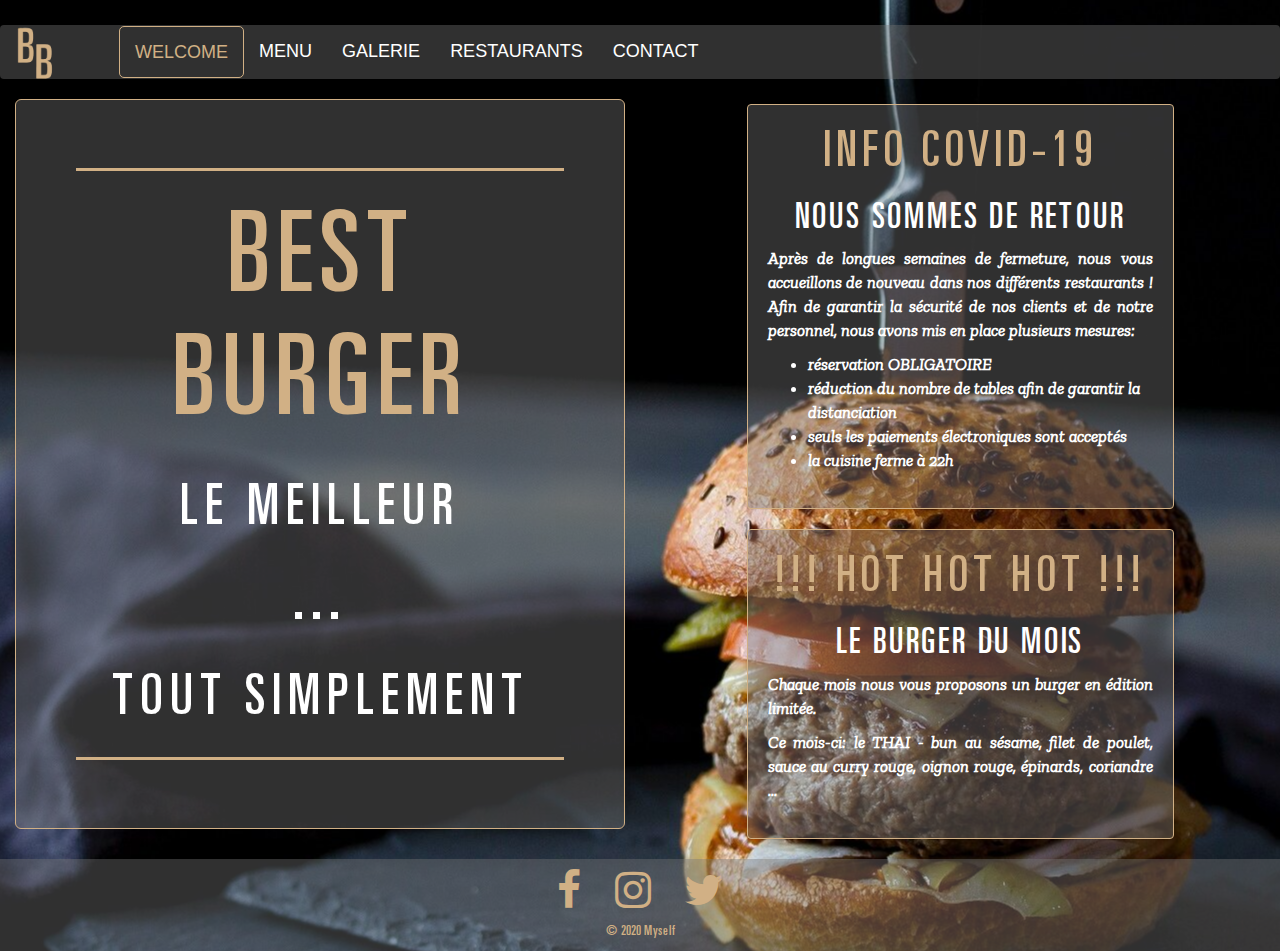
<file: index.html>
<!DOCTYPE html>

<html lang="fr">

    <head>
        <meta charset="UTF-8">
        <meta name="description" content="Exercice Bootstrap - Réalisation d'une page web d'un restaurant fictif">
        <meta name="author" content="Olivier Peeters">
        <meta name="viewport" content="width=device-width, initial-scale=1.0">
    
        <!-- LIENS CDN BOOTSTRAP CSS ET FONTAWESOME -->
        <link rel="stylesheet" href="https://stackpath.bootstrapcdn.com/bootstrap/3.4.1/css/bootstrap.min.css">
        <link rel="stylesheet" href="https://stackpath.bootstrapcdn.com/font-awesome/4.7.0/css/font-awesome.min.css" integrity="sha384-wvfXpqpZZVQGK6TAh5PVlGOfQNHSoD2xbE+QkPxCAFlNEevoEH3Sl0sibVcOQVnN" crossorigin="anonymous">
        
        <!-- CSS LOCAL -->
        <link rel="stylesheet"href="style.css">

        <!-- LOGO A COTE DU TITRE DE LA PAGE -->
        <link rel="shortcut icon" type="image/png" href="images/logo.png">
    
        <!-- TITRE DE LA PAGE -->
        <title>BEST BURGER</title>
    </head>
    
    <!-- BODY -->
    <body>
        <!-- HEADER WITH NAVBAR -->
        <header>
            
            <nav class="navbar navbar-default">
                <!-- LOGO NAVBAR -->
                <div class="navbar-header">
                    <a class="navbar-brand" href="index.html"><img src="images/logo.png" alt="logo Best Burger"></a>
                </div>
                    
                <ul class="nav navbar-nav">
                    
                    <li class="active"><a href="index.html">WELCOME</a></li>
                    <li><a href="menu.html">MENU</a></li>
                    <li><a href="galerie.html">GALERIE</a></diliv>
                    <li><a href="restaurants.html">RESTAURANTS</a></li>
                    <li><a href="contact.html">CONTACT</a></li>

                </ul>
            </nav>

        </header>
        

        <section class="container-fluid">
            <div class="row">

                <!-- JUMBOTRON -->
                <div class="row"></div>
                    <div class="col-sm-6 col-md-6">
                        <div class="jumbotron">
                            <hr>
                            <h1>BEST BURGER</h1>
                            <p>Le meilleur</p>
                            <p>...</p>
                            <p>tout simplement</p>
                            <hr>
                        </div>
                    </div>

                    <!-- 2 PANELS -->
                    <div class="col-sm-6 col-md-6">

                        <!--1ER PANEL -->
                        <section class="panel">
                            <h2>INFO COVID-19</h2>
                            <h3>Nous sommes de retour</h3>
                            <p>Après de longues semaines de fermeture, nous vous accueillons de nouveau dans nos différents restaurants !
                                Afin de garantir la sécurité de nos clients et de notre personnel, nous avons mis en place plusieurs mesures:</p>
                            <ul>
                                <li>réservation OBLIGATOIRE</li>
                                <li>réduction du nombre de tables afin de garantir la distanciation</li>
                                <li>seuls les paiements électroniques sont acceptés</li>
                                <li>la cuisine ferme à 22h</li>
                            </ul>
                        </section>
                    
                        <!--2EME PANEL -->
                        <section class="panel">
                            <h2>!!! HOT HOT HOT !!!</h2>
                            <h3>Le burger du mois</h3>
                            <p>Chaque mois nous vous proposons un burger en édition limitée.</p>
                            <p>Ce mois-ci: le THAI - bun au sésame, filet de poulet, sauce au curry rouge, oignon rouge, épinards, coriandre ...</p>
                        </section>
                        
                    </div>
                </div>

            </div>
        </section>
        
        <!-- FOOTER -->
        <footer class="container-fluid">
            <div class="row">
            
                <div class="col-sm-12 col-md-6 col-md-offset-3">
                    <!-- LIENS RESEAUX SOCIAUX -->
                    <a href="https://www.facebook.com">
                        <i class="fa fa-3x fa-facebook"></i>
                    </a>
                    <a href="https://www.instagram.com">
                        <i class="fa fa-3x fa-instagram"></i>
                    </a>
                    <a href="https://www.twitter.com">
                        <i class="fa fa-3x fa-twitter"></i>
                    </a>
                    <!-- COPYRIGHT -->
                    <p>&copy; 2020 Myself</p>

                </div>
        
            </div>
        </footer>
        
    </body>
</html>
</file>
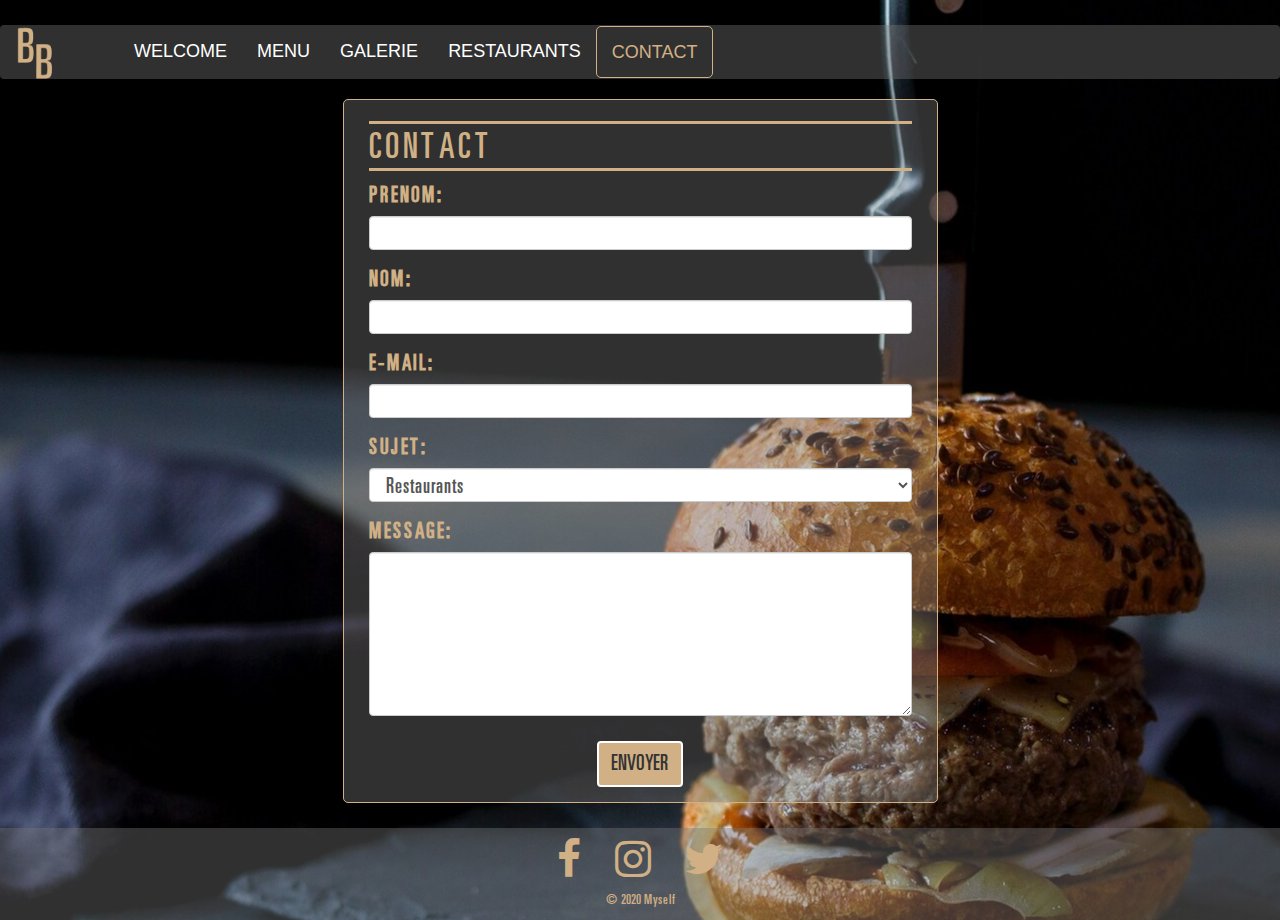
<file: contact.html>
<!DOCTYPE html>

<html lang="fr">

    <head>
        <meta charset="UTF-8">
        <meta name="description" content="Exercice Bootstrap - Réalisation d'une page web d'un restaurant fictif">
        <meta name="author" content="Olivier Peeters">
        <meta name="viewport" content="width=device-width, initial-scale=1.0">
    
        <!-- LIENS CDN BOOTSTRAP CSS ET FONTAWESOME -->
        <link rel="stylesheet" href="https://stackpath.bootstrapcdn.com/bootstrap/3.4.1/css/bootstrap.min.css">
        <link rel="stylesheet" href="https://stackpath.bootstrapcdn.com/font-awesome/4.7.0/css/font-awesome.min.css" integrity="sha384-wvfXpqpZZVQGK6TAh5PVlGOfQNHSoD2xbE+QkPxCAFlNEevoEH3Sl0sibVcOQVnN" crossorigin="anonymous">
        
        <!-- CSS LOCAL -->
        <link rel="stylesheet"href="style.css">

        <!-- LOGO A COTE DU TITRE DE LA PAGE -->
        <link rel="shortcut icon" type="image/png" href="images/logo.png">
    
        <!-- TITRE DE LA PAGE -->
        <title>BEST BURGER</title>
    </head>

    <!-- BODY -->
    <body>
        <!-- HEADER WITH NAVBAR -->
        <header>
            
            <nav class="navbar navbar-default">
                <div class="navbar-header">
                    <a class="navbar-brand" href="index.html"><img src="images/logo.png" alt="logo de Best Burger"></a>
                </div>
                    
                <ul class="nav navbar-nav">
                    
                    <li><a href="index.html">WELCOME</a></li>
                    <li><a href="menu.html">MENU</a></li>
                    <li><a href="galerie.html">GALERIE</a></diliv>
                    <li><a href="restaurants.html">RESTAURANTS</a></li>
                    <li class="active"><a href="contact.html">CONTACT</a></li>

                </ul>
                

            </nav>

        </header>

        <!-- FORMULAIRE CONTACT -->
        <div class="container-fluid">
            <section class="col-sm-6 col-sm-offset-3 contact">
                <form>

                    <h2>CONTACT</h2>

                    <div class="form-group">
                        <label for="firstname">PRENOM:</label>
                        <input type="text" class="form-control" name="firstname" id="firstname" required>
                    </div>
                    
                    <div class="form-group">
                        <label for="lastname">NOM:</label>
                        <input type="text" class="form-control" name="lastname" id="lastname" required>
                    </div>

                    <div class="form-group">
                        <label for="email">E-MAIL:</label>
                        <input type="email" class="form-control" name="email" id="email" required="">
                    </div>

                    <div class="form-group">
                        <label for="subject">SUJET:</label>
                        <select class="form-control" name="subject" id="subject">
                            <option value="restaurant">Restaurants</option>
                            <option value="reservation">Réservation</option>
                            <option value="reclamation">Réclamation</option>
                            <option value="divers">Divers</option>
                            <option value="job">Job</option>
                            <option value="franchise">Franchise</option>
                        </select>       
                    </div>

                    <div class="form-group">
                        <label for="message">MESSAGE:</label>
                        <textarea class="form-control" name="message" id="message" rows="5"></textarea>
                    </div>

                    <div class="form-group">
                        <label for="button"></label>
                        <button class="btn btn-default center-block" name="button" id="button">ENVOYER</button>
                    </div>

                </form>
            </section>
        </div>
        
        <!-- FOOTER -->
        <footer class="container-fluid">
            <div class="row">
            
                <div class="col-sm-12 col-md-6 col-md-offset-3">
                    <a href="https://www.facebook.com">
                        <i class="fa fa-3x fa-facebook"></i>
                    </a>
                    <a href="https://www.instagram.com">
                        <i class="fa fa-3x fa-instagram"></i>
                    </a>
                    <a href="https://www.twitter.com">
                        <i class="fa fa-3x fa-twitter"></i>
                    </a>

                    <p>&copy; 2020 Myself</p>

                </div>
        
            </div>
        </footer>
    
    </body>
</html>
</file>
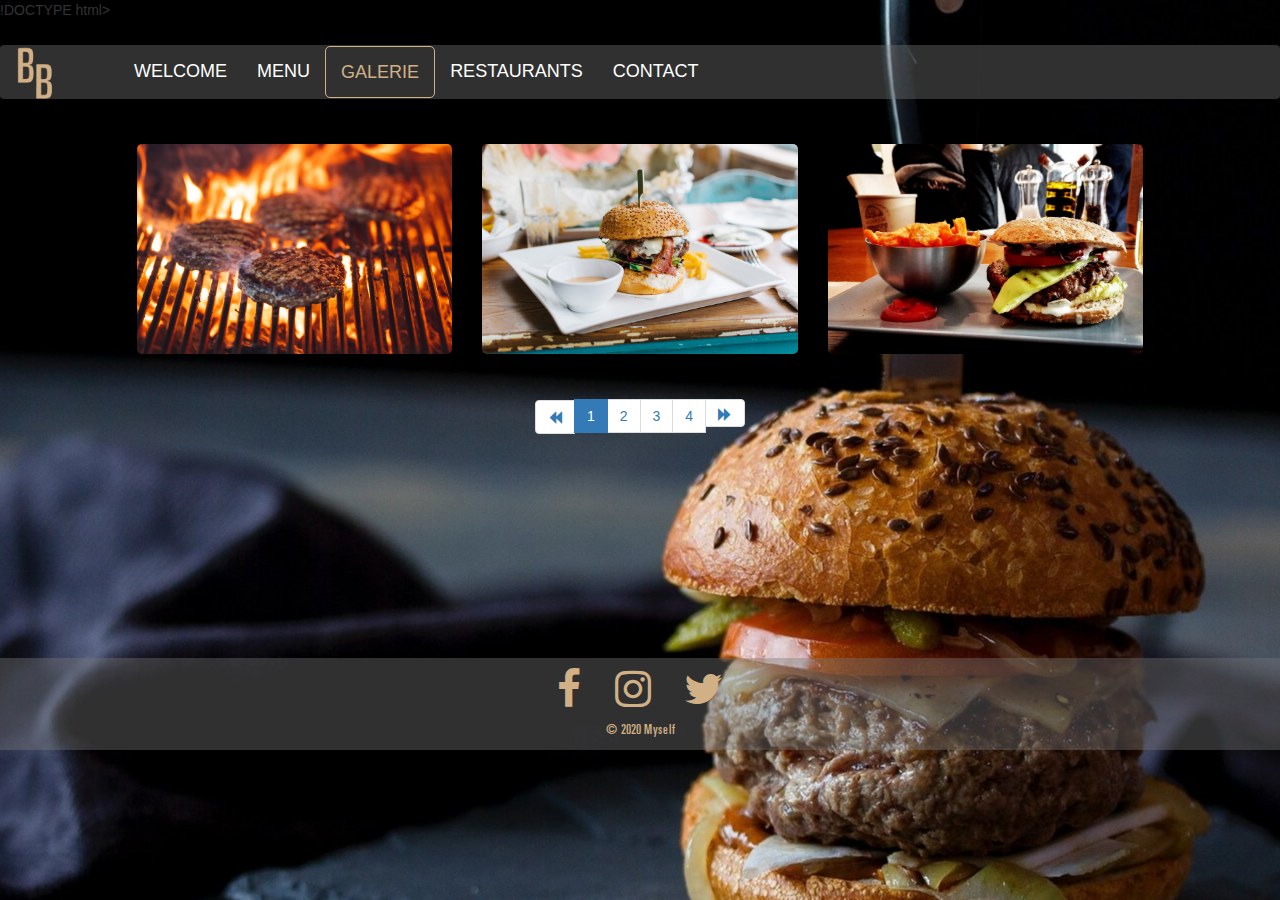
<file: galerie.html>
!DOCTYPE html>

<html lang="fr">

    <head>
        <meta charset="UTF-8">
        <meta name="description" content="Exercice Bootstrap - Réalisation d'une page web d'un restaurant fictif">
        <meta name="author" content="Olivier Peeters">
        <meta name="viewport" content="width=device-width, initial-scale=1.0">
    
        <!-- LIENS CDN BOOTSTRAP CSS ET FONTAWESOME -->
        <link rel="stylesheet" href="https://stackpath.bootstrapcdn.com/bootstrap/3.4.1/css/bootstrap.min.css">
        <link rel="stylesheet" href="https://stackpath.bootstrapcdn.com/font-awesome/4.7.0/css/font-awesome.min.css" integrity="sha384-wvfXpqpZZVQGK6TAh5PVlGOfQNHSoD2xbE+QkPxCAFlNEevoEH3Sl0sibVcOQVnN" crossorigin="anonymous">
        
        <!-- CSS LOCAL -->
        <link rel="stylesheet"href="style.css">

        <!-- LOGO A COTE DU TITRE DE LA PAGE -->
        <link rel="shortcut icon" type="image/png" href="images/logo.png">
    
        <!-- TITRE DE LA PAGE -->
        <title>BEST BURGER</title>
    </head>
    
    <!-- BODY -->
    <body>
        <!-- HEADER WITH NAVBAR -->
        <header>
            
            <nav class="navbar navbar-default">
                <!-- LOGO NAVBAR -->
                <div class="navbar-header">
                    <a class="navbar-brand" href="index.html"><img src="images/logo.png" alt="logo de Best Burger"></a>
                </div>
                    
                <ul class="nav navbar-nav">
                    
                    <li><a href="index.html">WELCOME</a></li>
                    <li><a href="menu.html">MENU</a></li>
                    <li class="active"><a href="galerie.html">GALERIE</a></diliv>
                    <li><a href="restaurants.html">RESTAURANTS</a></li>
                    <li><a href="contact.html">CONTACT</a></li>

                </ul>
            </nav>

        </header>
        
        <!-- 3 PHOTOS PAGE 1 -->
        <div class="container-fluid">
            <section class="row picture">
                <div class="col-sm-10 col-sm-offset-1 col-md-10 col-md-offset-1">
                    <div class="col-sm-8 col-md-4"><img src="images/01.jpg" alt="photo grillade"></div>
                    <div class="col-sm-8 col-md-4"><img src="images/02.jpg" alt="photo burger du mois de février"></div>
                    <div class="col-sm-8 col-md-4"><img src="images/03.jpg" alt="photo burger Classic"></div>
                </div>
            </section>
            
            <!-- PAGINATION -->
            <section class="row">
                <div id="pagination">
                    <ul class="pagination">
                        <li><span class="glyphicon glyphicon-backward"></span></li>
                        <li class="active"><a href="galerie.html">1</a></li>
                        <li><a href="galerie2.html">2</a></li>
                        <li><a href="galerie3.html">3</a></li>
                        <li><a href="galerie4.html">4</a></li>
                        <li><a href="galerie2.html"><span class="glyphicon glyphicon-forward"></span></a></li>
                    </ul>
                </div>
            </section>

        </div>

        <!-- FOOTER -->
        <footer class="container-fluid">
            <div class="row">
            
                <div class="col-sm-12 col-md-6 col-md-offset-3">
                    <!-- LIENS RESEAUX SOCIAUX -->
                    <a href="https://www.facebook.com">
                        <i class="fa fa-3x fa-facebook"></i>
                    </a>
                    <a href="https://www.instagram.com">
                        <i class="fa fa-3x fa-instagram"></i>
                    </a>
                    <a href="https://www.twitter.com">
                        <i class="fa fa-3x fa-twitter"></i>
                    </a>
                    <!-- COPYRIGHT -->
                    <p>&copy; 2020 Myself</p>

                </div>
        
            </div>
        </footer>
         
    </body>
</html>
</file>
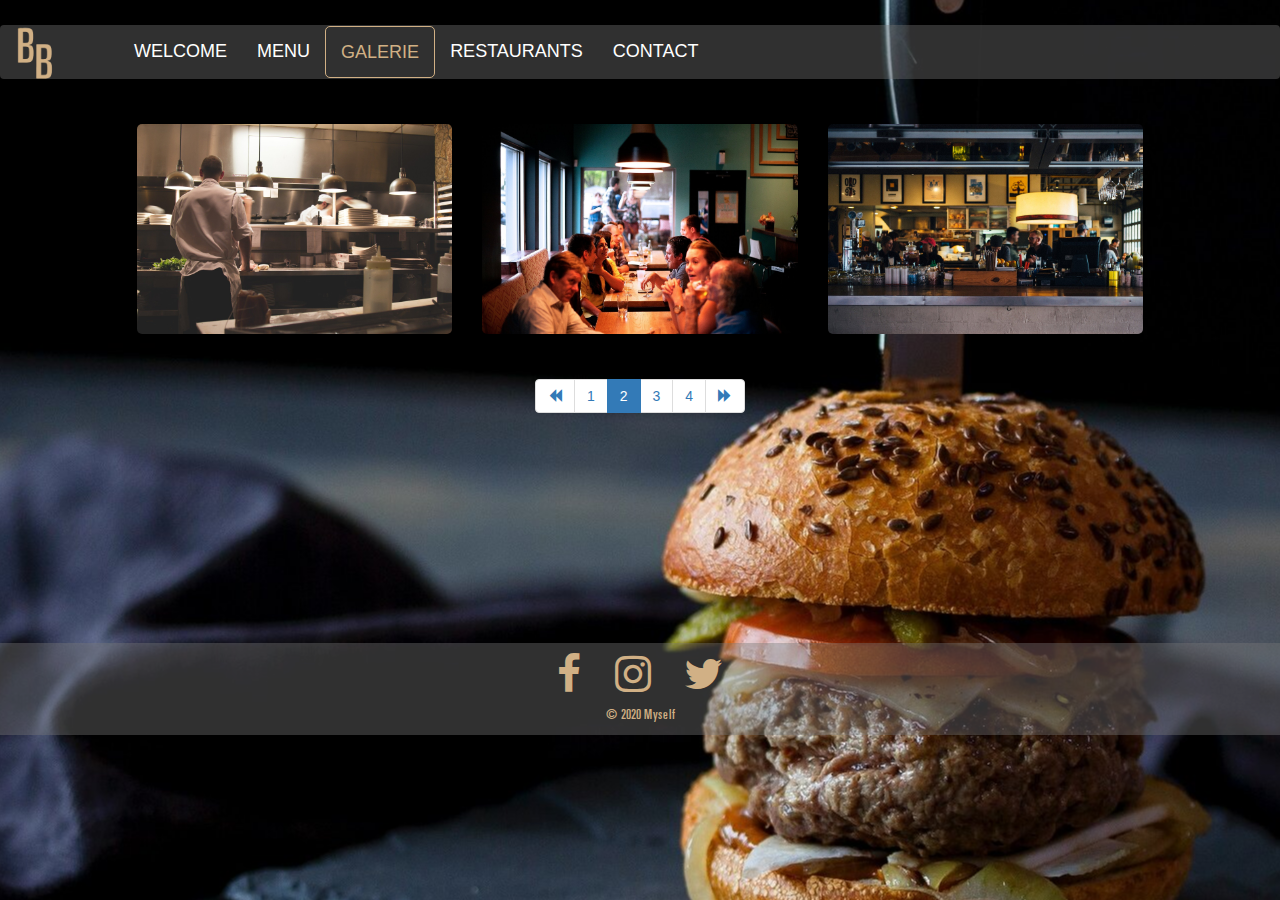
<file: galerie2.html>
<!DOCTYPE html>

<html lang="fr">

    <head>
        <meta charset="UTF-8">
        <meta name="description" content="Exercice Bootstrap - Réalisation d'une page web d'un restaurant fictif">
        <meta name="author" content="Olivier Peeters">
        <meta name="viewport" content="width=device-width, initial-scale=1.0">
    
        <!-- LIENS CDN BOOTSTRAP CSS ET FONTAWESOME -->
        <link rel="stylesheet" href="https://stackpath.bootstrapcdn.com/bootstrap/3.4.1/css/bootstrap.min.css">
        <link rel="stylesheet" href="https://stackpath.bootstrapcdn.com/font-awesome/4.7.0/css/font-awesome.min.css" integrity="sha384-wvfXpqpZZVQGK6TAh5PVlGOfQNHSoD2xbE+QkPxCAFlNEevoEH3Sl0sibVcOQVnN" crossorigin="anonymous">
        
        <!-- CSS LOCAL -->
        <link rel="stylesheet"href="style.css">

        <!-- LOGO A COTE DU TITRE DE LA PAGE -->
        <link rel="shortcut icon" type="image/png" href="images/logo.png">
    
        <!-- TITRE DE LA PAGE -->
        <title>BEST BURGER</title>
    </head>

    <!-- BODY -->
    <body>
        <!-- HEADER WITH NAVBAR -->
        <header>
            
            <nav class="navbar navbar-default">
                <!-- LOGO NAVBAR -->
                <div class="navbar-header">
                    <a class="navbar-brand" href="index.html"><img src="images/logo.png" alt="logo Best Burger"></a>
                </div>
                    
                <ul class="nav navbar-nav">
                    
                    <li><a href="index.html">WELCOME</a></li>
                    <li><a href="menu.html">MENU</a></li>
                    <li class="active"><a href="galerie.html">GALERIE</a></diliv>
                    <li><a href="restaurants.html">RESTAURANTS</a></li>
                    <li><a href="contact.html">CONTACT</a></li>

                </ul>
            </nav>

        </header>
        
        <!-- 3 PHOTOS PAGE 2 -->
        <div class="container-fluid">
            <section class="row picture">
                <div class="col-sm-10 col-sm-offset-1 col-md-10 col-md-offset-1">
                    <div class="col-sm-8 col-md-4"><img src="images/04.jpg" alt="photo cuisine"></div>
                    <div class="col-sm-8 col-md-4"><img src="images/05.jpg" alt="photo Best Burger de Liège"></div>
                    <div class="col-sm-8 col-md-4"><img src="images/06.jpg" alt="photo Best Burger de Bruxelles"></div>
                </div>
            </section>

            <!-- PAGINATION -->
            <section class="row">
                <div id="pagination">
                    <ul class="pagination">
                        <li><a href="galerie.html"><span class="glyphicon glyphicon-backward"></span></a></li>
                        <li><a href="galerie.html">1</a></li>
                        <li class="active"><a href="galerie2.html">2</a></li>
                        <li><a href="galerie3.html">3</a></li>
                        <li><a href="galerie4.html">4</a></li>
                        <li><a href="galerie3.html"><span class="glyphicon glyphicon-forward"></span></a></li>
                    </ul>
                </div>
            </section>

        </div>

        <!-- FOOTER -->
        <footer class="container-fluid">
            <div class="row">
                <!-- LIENS RESEAUX SOCIAUX -->
                <div class="col-sm-12 col-md-6 col-md-offset-3">
                    <a href="https://www.facebook.com">
                        <i class="fa fa-3x fa-facebook"></i>
                    </a>
                    <a href="https://www.instagram.com">
                        <i class="fa fa-3x fa-instagram"></i>
                    </a>
                    <a href="https://www.twitter.com">
                        <i class="fa fa-3x fa-twitter"></i>
                    </a>
                    <!-- COPYRIGHT -->
                    <p>&copy; 2020 Myself</p>

                </div>
        
            </div>
        </footer>
            
    </body>
</html>
</file>
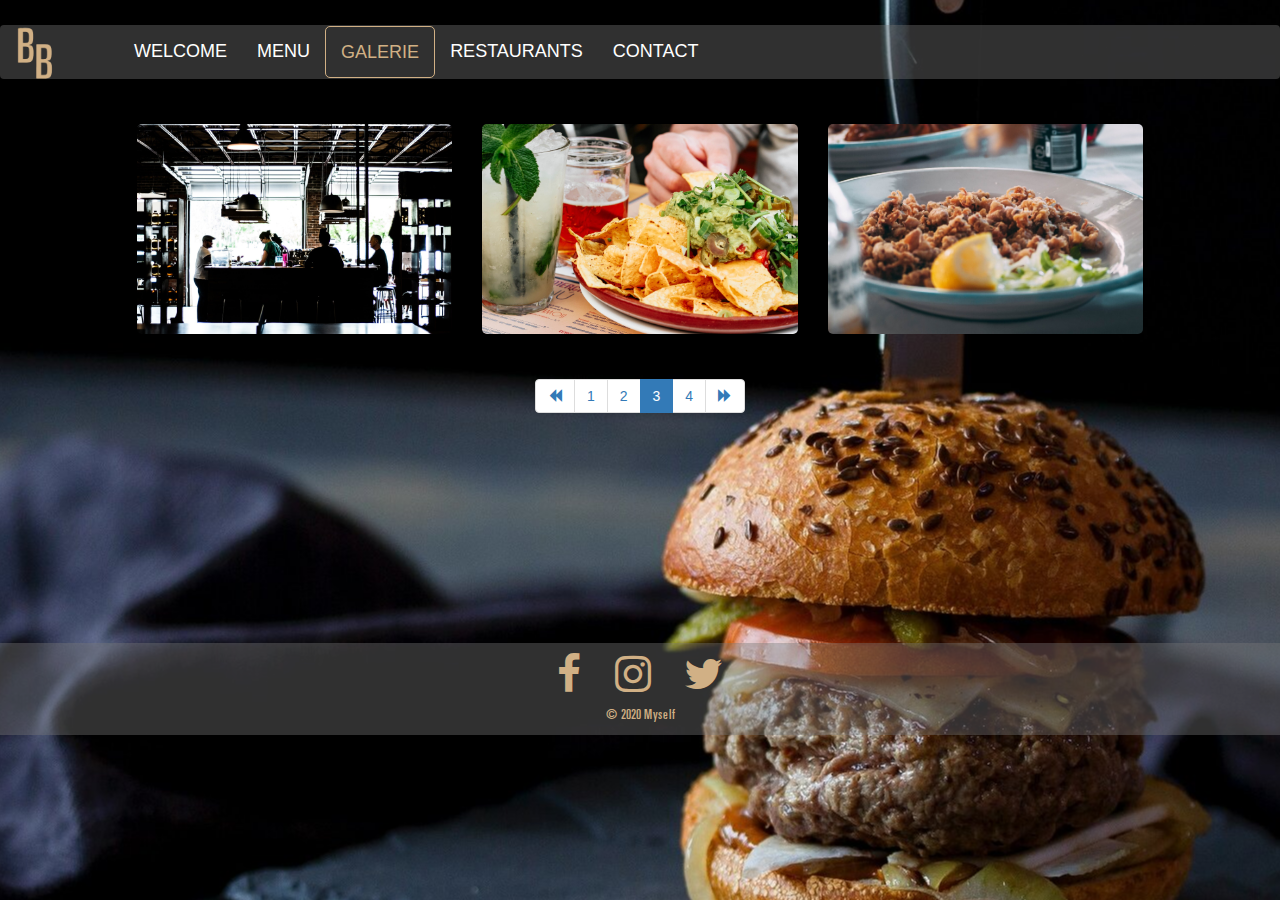
<file: galerie3.html>
<!DOCTYPE html>

<html lang="fr">

    <head>
        <meta charset="UTF-8">
        <meta name="description" content="Exercice Bootstrap - Réalisation d'une page web d'un restaurant fictif">
        <meta name="author" content="Olivier Peeters">
        <meta name="viewport" content="width=device-width, initial-scale=1.0">
    
        <!-- LIENS CDN BOOTSTRAP CSS ET FONTAWESOME -->
        <link rel="stylesheet" href="https://stackpath.bootstrapcdn.com/bootstrap/3.4.1/css/bootstrap.min.css">
        <link rel="stylesheet" href="https://stackpath.bootstrapcdn.com/font-awesome/4.7.0/css/font-awesome.min.css" integrity="sha384-wvfXpqpZZVQGK6TAh5PVlGOfQNHSoD2xbE+QkPxCAFlNEevoEH3Sl0sibVcOQVnN" crossorigin="anonymous">
        
        <!-- CSS LOCAL -->
        <link rel="stylesheet"href="style.css">

        <!-- LOGO A COTE DU TITRE DE LA PAGE -->
        <link rel="shortcut icon" type="image/png" href="images/logo.png">
    
        <!-- TITRE DE LA PAGE -->
        <title>BEST BURGER</title>
    </head>

    <!-- BODY -->
    <body>
        <!-- HEADER WITH NAVBAR -->
        <header>
            
            <nav class="navbar navbar-default">
                <!-- LOGO NAVBAR  -->
                <div class="navbar-header">
                    <a class="navbar-brand" href="index.html"><img src="images/logo.png" alt="logo Best Burger"></a>
                </div>
                    
                <ul class="nav navbar-nav">
                    
                    <li><a href="index.html">WELCOME</a></li>
                    <li><a href="menu.html">MENU</a></li>
                    <li class="active"><a href="galerie.html">GALERIE</a></diliv>
                    <li><a href="restaurants.html">RESTAURANTS</a></li>
                    <li><a href="contact.html">CONTACT</a></li>

                </ul>
            </nav>

        </header>
        
        <!-- 3 PHOTOS PAGE 3 -->
        <div class="container-fluid">
            <section class="row picture">
                <div class="col-sm-10 col-sm-offset-1 col-md-10 col-md-offset-1">
                    <div class="col-sm-8 col-md-4"><img src="images/07.jpg" alt="photo Best Burger de Namur"></div>
                    <div class="col-sm-8 col-md-4"><img src="images/08.jpg" alt="photo de nachos"></div>
                    <div class="col-sm-8 col-md-4"><img src="images/09.jpg" alt="photo de chipirones"></div>
                </div>
            </section>

            <!-- PAGINATION -->
            <section class="row">
                <div id="pagination">
                    <ul class="pagination">
                        <li><a href="galerie2.html"><span class="glyphicon glyphicon-backward"></span></a></li>
                        <li><a href="galerie.html">1</a></li>
                        <li><a href="galerie2.html">2</a></li>
                        <li class="active"><a href="galerie3.html">3</a></li>
                        <li><a href="galerie4.html">4</a></li>
                        <li><a href="galerie4.html"><span class="glyphicon glyphicon-forward"></span></a></li>
                    </ul>
                </div>
            </section>

        </div>

        <!-- FOOTER -->
        <footer class="container-fluid">
            <div class="row">
                <!-- LIENS RESEAUX SOCIAUX -->
                <div class="col-sm-12 col-md-6 col-md-offset-3">
                    <a href="https://www.facebook.com">
                        <i class="fa fa-3x fa-facebook"></i>
                    </a>
                    <a href="https://www.instagram.com">
                        <i class="fa fa-3x fa-instagram"></i>
                    </a>
                    <a href="https://www.twitter.com">
                        <i class="fa fa-3x fa-twitter"></i>
                    </a>
                    <!-- COPYRIGHT -->
                    <p>&copy; 2020 Myself</p>

                </div>
        
            </div>
        </footer>

    </body>
</html>
</file>
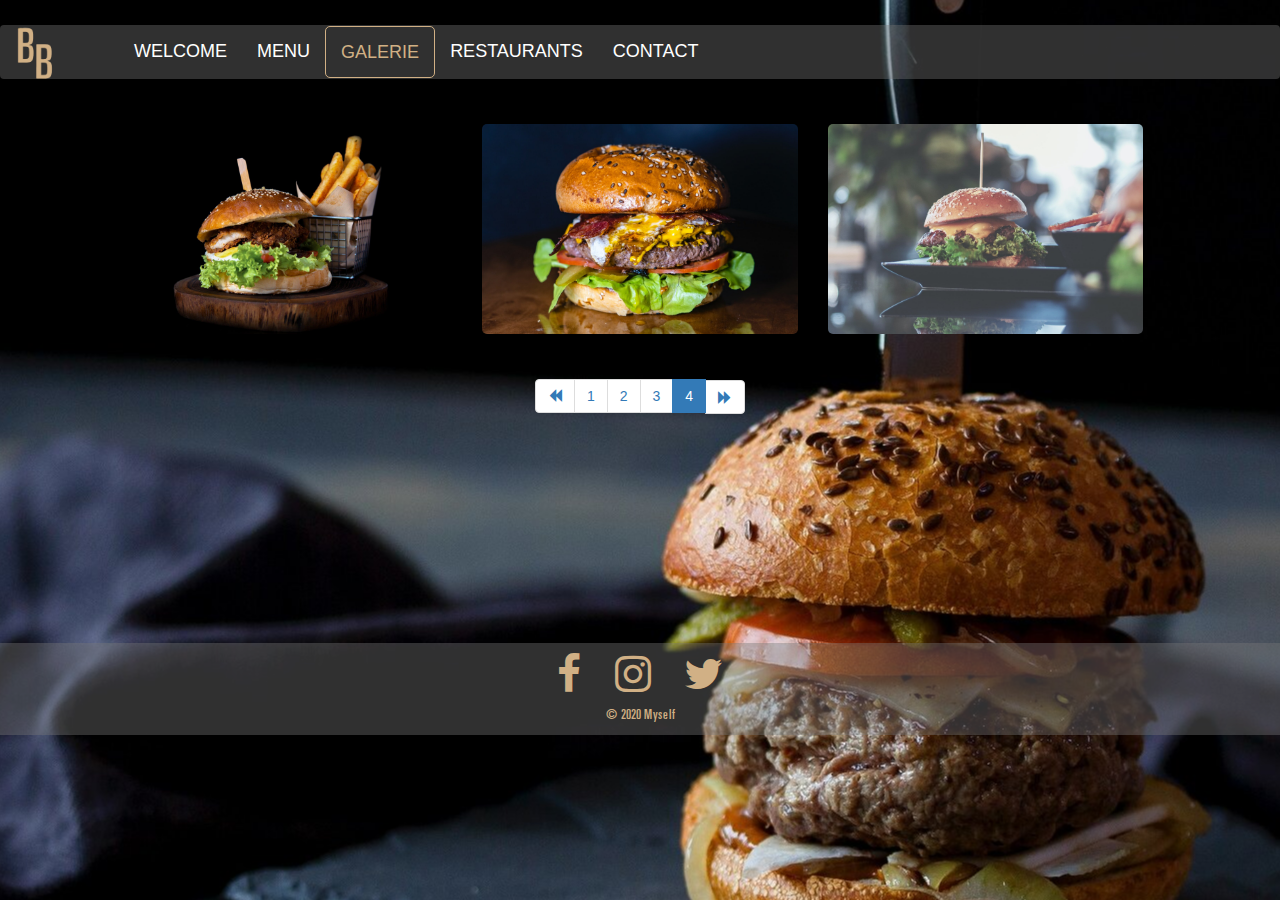
<file: galerie4.html>
<!DOCTYPE html>

<html lang="fr">

    <head>
        <meta charset="UTF-8">
        <meta name="description" content="Exercice Bootstrap - Réalisation d'une page web d'un restaurant fictif">
        <meta name="author" content="Olivier Peeters">
        <meta name="viewport" content="width=device-width, initial-scale=1.0">
    
        <!-- LIENS CDN BOOTSTRAP CSS ET FONTAWESOME -->
        <link rel="stylesheet" href="https://stackpath.bootstrapcdn.com/bootstrap/3.4.1/css/bootstrap.min.css">
        <link rel="stylesheet" href="https://stackpath.bootstrapcdn.com/font-awesome/4.7.0/css/font-awesome.min.css" integrity="sha384-wvfXpqpZZVQGK6TAh5PVlGOfQNHSoD2xbE+QkPxCAFlNEevoEH3Sl0sibVcOQVnN" crossorigin="anonymous">
        
        <!-- CSS LOCAL -->
        <link rel="stylesheet"href="style.css">

        <!-- LOGO A COTE DU TITRE DE LA PAGE -->
        <link rel="shortcut icon" type="image/png" href="images/logo.png">
    
        <!-- TITRE DE LA PAGE -->
        <title>BEST BURGER</title>
    </head>
    
    <!-- BODY -->
    <body>
        <!-- HEADER WITH NAVBAR -->
        <header>
            
            <nav class="navbar navbar-default">
                <!-- LOGO NAVBAR -->
                <div class="navbar-header">
                    <a class="navbar-brand" href="index.html"><img src="images/logo.png" alt="logo Best Burger"></a>
                </div>
                    
                <ul class="nav navbar-nav">
                    
                    <li><a href="index.html">WELCOME</a></li>
                    <li><a href="menu.html">MENU</a></li>
                    <li class="active"><a href="galerie.html">GALERIE</a></diliv>
                    <li><a href="restaurants.html">RESTAURANTS</a></li>
                    <li><a href="contact.html">CONTACT</a></li>

                </ul>
            </nav>

        </header>
        
        <!-- 3 PHOTOS PAGE 4 -->
        <div class="container-fluid">
            <section class="row picture">
                <div class="col-sm-10 col-sm-offset-1 col-md-10 col-md-offset-1">
                    <div class="col-sm-8 col-md-4"><img src="images/10.jpg" alt="photo burger Best Chicken"></div>
                    <div class="col-sm-8 col-md-4"><img src="images/11.jpg" alt="photo burger Best New York"></div>
                    <div class="col-sm-8 col-md-4"><img src="images/12.jpg" alt="photo burger Best Classic"></div>
                </div>
            </section>

            <!-- PAGINATION -->            
            <section class="row">
                <div id="pagination">
                    <ul class="pagination">
                        <li><a href="galerie3.html"><span class="glyphicon glyphicon-backward"></span></a></li>
                        <li><a href="galerie.html">1</a></li>
                        <li><a href="galerie2.html">2</a></li>
                        <li><a href="galerie3.html">3</a></li>
                        <li class="active"><a href="galerie4.html">4</a></li>
                        <li><span class="glyphicon glyphicon-forward"></span></li>
                    </ul>
                </div>
            </section>

        </div>

        <!-- FOOTER -->
        <footer class="container-fluid">
            <div class="row">
            
                <div class="col-sm-12 col-md-6 col-md-offset-3">
                    <!-- LIENS RESEAUX SOCIAUX -->
                    <a href="https://www.facebook.com">
                        <i class="fa fa-3x fa-facebook"></i>
                    </a>
                    <a href="https://www.instagram.com">
                        <i class="fa fa-3x fa-instagram"></i>
                    </a>
                    <a href="https://www.twitter.com">
                        <i class="fa fa-3x fa-twitter"></i>
                    </a>
                    <!-- COPYRIGHT -->
                    <p>&copy; 2020 Myself</p>

                </div>
        
            </div>
        </footer>
    
    </body>
</html>
</file>
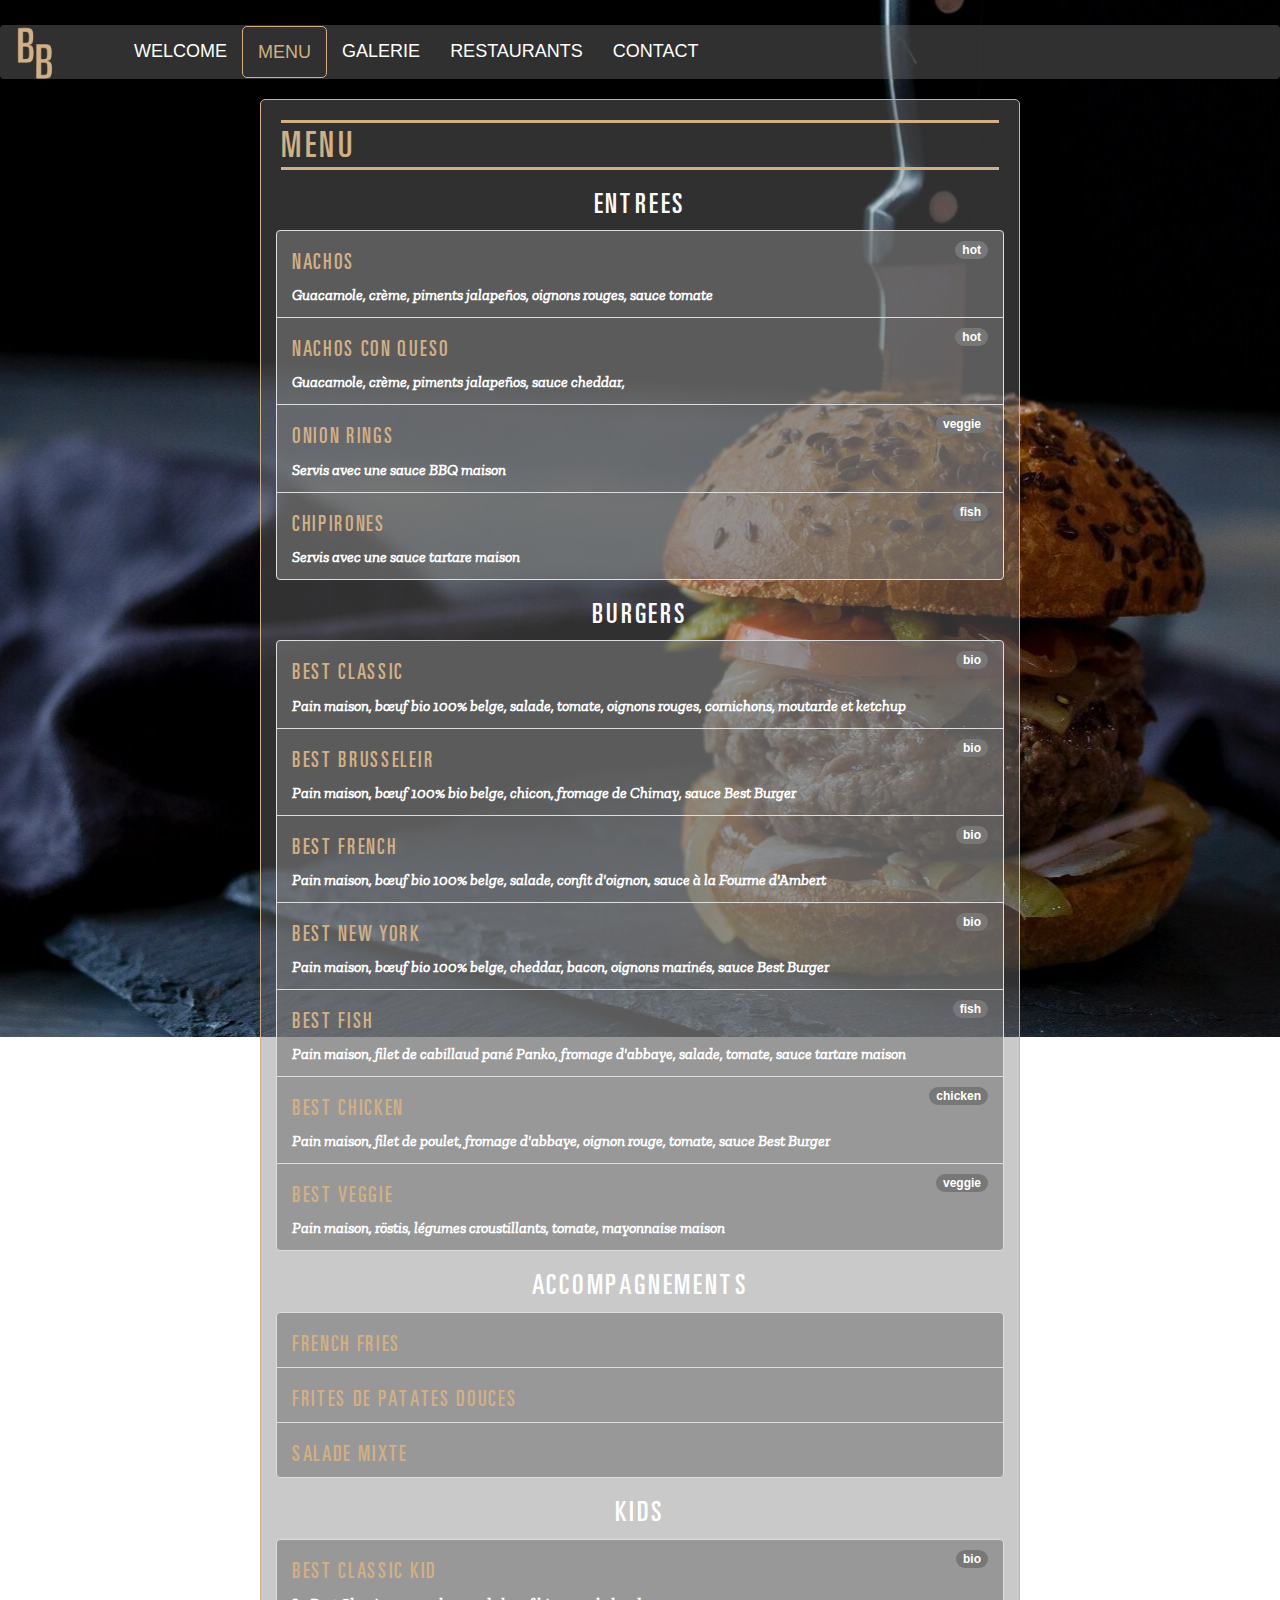
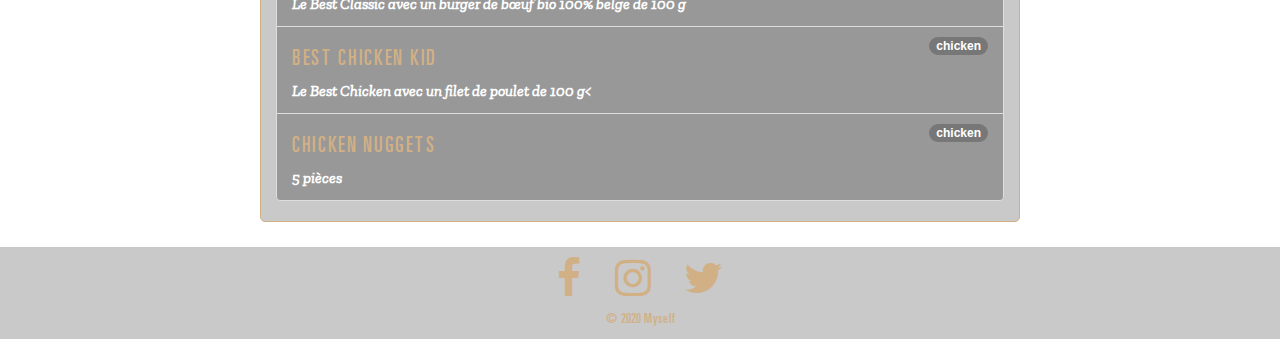
<file: menu.html>
<!DOCTYPE html>

<html lang="fr">

    <head>
        <meta charset="UTF-8">
        <meta name="description" content="Exercice Bootstrap - Réalisation d'une page web d'un restaurant fictif">
        <meta name="author" content="Olivier Peeters">
        <meta name="viewport" content="width=device-width, initial-scale=1.0">
    
        <!-- LIENS CDN BOOTSTRAP CSS ET FONTAWESOME -->
        <link rel="stylesheet" href="https://stackpath.bootstrapcdn.com/bootstrap/3.4.1/css/bootstrap.min.css">
        <link rel="stylesheet" href="https://stackpath.bootstrapcdn.com/font-awesome/4.7.0/css/font-awesome.min.css" integrity="sha384-wvfXpqpZZVQGK6TAh5PVlGOfQNHSoD2xbE+QkPxCAFlNEevoEH3Sl0sibVcOQVnN" crossorigin="anonymous">
        
        <!-- CSS LOCAL -->
        <link rel="stylesheet"href="style.css">

        <!-- LOGO A COTE DU TITRE DE LA PAGE -->
        <link rel="shortcut icon" type="image/png" href="images/logo.png">
    
        <!-- TITRE DE LA PAGE -->
        <title>BEST BURGER</title>
    </head>
    
    <!-- BODY -->
    <body>
        <!-- HEADER WITH NAVBAR -->
        <header>
            
            <nav class="navbar navbar-default">
                <!-- LOGO NAVBAR -->
                <div class="navbar-header">
                    <a class="navbar-brand" href="index.html"><img src="images/logo.png" alt="logo Best Burger"></a>
                </div>
                    
                <ul class="nav navbar-nav">
                    
                    <li><a href="index.html">WELCOME</a></li>
                    <li class="active"><a href="menu.html">MENU</a></li>
                    <li><a href="galerie.html">GALERIE</a></diliv>
                    <li><a href="restaurants.html">RESTAURANTS</a></li>
                    <li><a href="contact.html">CONTACT</a></li>

                </ul>
            </nav>

        </header>

        <!-- MENU -->
        <div class="container">
            <section class="col-sm-10 col-sm-offset-1 col-md-8 col-md-offset-2 menu">
                
                <h2>MENU</h2>
                <h3>ENTREES</h3>
                <ul class="list-group">
                    <li class="list-group-item"><span class="badge badge-primary badge-pill">hot</span>
                        <h4>NACHOS</h4>
                        <p>Guacamole, crème, piments jalapeños, oignons rouges, sauce tomate</p>
                    </li>

                    <li class="list-group-item"><span class="badge badge-primary badge-pill">hot</span>
                        <h4>NACHOS CON QUESO</h4>
                        <p>Guacamole, crème, piments jalapeños, sauce cheddar, </p>
                    </li>

                    <li class="list-group-item"><span class="badge badge-primary badge-pill">veggie</span>
                        <h4>ONION RINGS</h4>
                        <p>Servis avec une sauce BBQ maison</p>
                    </li>

                    <li class="list-group-item"><span class="badge badge-primary badge-pill">fish</span>
                        <h4>CHIPIRONES</h4>
                        <p>Servis avec une sauce tartare maison</p>
                    </li>
                </ul>

                <h3>BURGERS</h3>
                <ul class="list-group">
                    <li class="list-group-item"><span class="badge badge-primary badge-pill">bio</span>
                        <h4>BEST CLASSIC</h4>
                        <p>Pain maison, bœuf bio 100% belge, salade, tomate, oignons rouges, cornichons, moutarde et ketchup</p>
                    </li>

                    <li class="list-group-item"><span class="badge badge-primary badge-pill">bio</span>
                        <h4>BEST BRUSSELEIR</h4>
                        <p>Pain maison, bœuf 100% bio belge, chicon, fromage de Chimay, sauce Best Burger</p>
                    </li>

                    <li class="list-group-item"><span class="badge badge-primary badge-pill">bio</span>
                        <h4>BEST FRENCH</h4>
                        <p>Pain maison, bœuf bio 100% belge, salade, confit d'oignon, sauce à la Fourme d'Ambert</p>
                    </li>

                    <li class="list-group-item"><span class="badge badge-primary badge-pill">bio</span>
                        <h4>BEST NEW YORK</h4>
                        <p>Pain maison, bœuf bio 100% belge, cheddar, bacon, oignons marinés, sauce Best Burger</p>
                    </li>

                    <li class="list-group-item"><span class="badge badge-primary badge-pill">fish</span>
                        <h4>BEST FISH</h4>
                        <p>Pain maison, filet de cabillaud pané Panko, fromage d'abbaye, salade, tomate, sauce tartare maison</p>
                    </li>

                    <li class="list-group-item"><span class="badge badge-primary badge-pill">chicken</span>
                        <h4>BEST CHICKEN</h4>
                        <p>Pain maison, filet de poulet, fromage d'abbaye, oignon rouge, tomate, sauce Best Burger</p>
                    </li>

                    <li class="list-group-item"><span class="badge badge-primary badge-pill">veggie</span>
                        <h4>BEST VEGGIE</h4>
                        <p>Pain maison, röstis, légumes croustillants, tomate, mayonnaise maison</p>
                    </li>
                </ul>

                <h3>ACCOMPAGNEMENTS</h3>
                <ul class="list-group">
                    <li class="list-group-item">
                        <h4>FRENCH FRIES</h4>
                    </li>

                    <li class="list-group-item">
                        <h4>FRITES DE PATATES DOUCES</h4>
                    </li>

                    <li class="list-group-item">
                        <h4>SALADE MIXTE</h4>
                    </li>
                </ul>

                <h3>KIDS</h3>
                <ul class="list-group">
                    <li class="list-group-item"><span class="badge badge-primary badge-pill">bio</span>
                        <h4>BEST CLASSIC KID</h4>
                        <p>Le Best Classic avec un burger de bœuf bio 100% belge de 100 g</p>
                    </li>

                    <li class="list-group-item"><span class="badge badge-primary badge-pill">chicken</span>
                        <h4>BEST CHICKEN KID</h4>
                        <p>Le Best Chicken avec un filet de poulet de 100 g<</p>
                    </li>

                    <li class="list-group-item"><span class="badge badge-primary badge-pill">chicken</span>
                        <h4>CHICKEN NUGGETS</h4>
                        <p>5 pièces</p>
                    </li>
                </ul>

            </section>
        </div>
        
        <!-- FOOTER -->
        <footer class="container-fluid">
            <div class="row">
            
                <div class="col-sm-12 col-md-6 col-md-offset-3">
                    <!-- LIENS RESEAUX SOCIAUX -->
                    <a href="https://www.facebook.com">
                        <i class="fa fa-3x fa-facebook"></i>
                    </a>
                    <a href="https://www.instagram.com">
                        <i class="fa fa-3x fa-instagram"></i>
                    </a>
                    <a href="https://www.twitter.com">
                        <i class="fa fa-3x fa-twitter"></i>
                    </a>
                    <!-- COPYRIGHT -->
                    <p>&copy; 2020 Myself</p>

                </div>
        
            </div>
        </footer>

    </body>
</html>
</file>
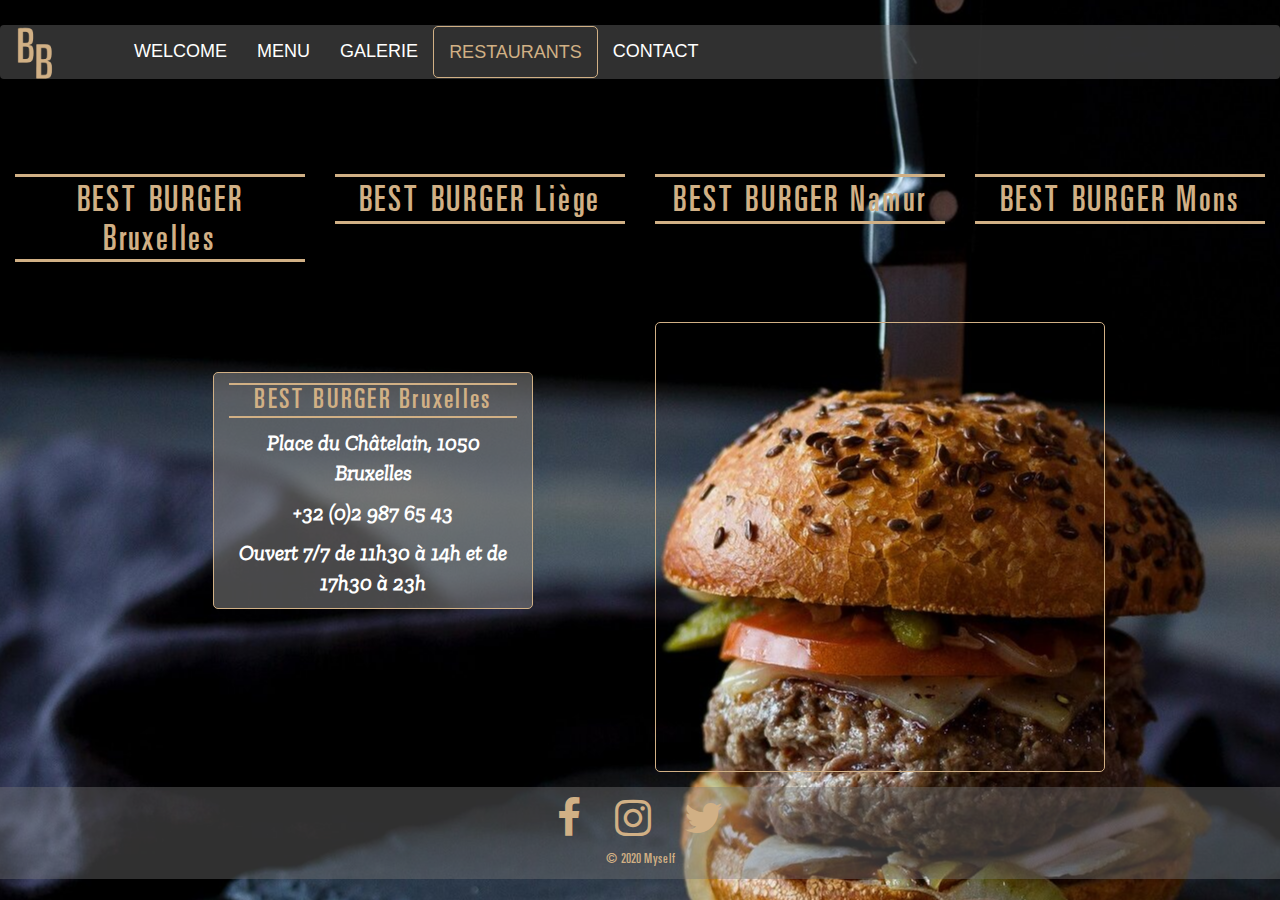
<file: restaurant_bruxelles.html>
<!DOCTYPE html>

<html lang="fr">

    <head>
        <meta charset="UTF-8">
        <meta name="description" content="Exercice Bootstrap - Réalisation d'une page web d'un restaurant fictif - PAGE restaurant Bruxelles">
        <meta name="author" content="Olivier Peeters">
        <meta name="viewport" content="width=device-width, initial-scale=1.0">
    
        <!-- LIENS CDN BOOTSTRAP CSS ET FONTAWESOME -->
        <link rel="stylesheet" href="https://stackpath.bootstrapcdn.com/bootstrap/3.4.1/css/bootstrap.min.css">
        <link rel="stylesheet" href="https://stackpath.bootstrapcdn.com/font-awesome/4.7.0/css/font-awesome.min.css" integrity="sha384-wvfXpqpZZVQGK6TAh5PVlGOfQNHSoD2xbE+QkPxCAFlNEevoEH3Sl0sibVcOQVnN" crossorigin="anonymous">
        
        <!-- CSS LOCAL -->
        <link rel="stylesheet"href="style.css">

        <!-- LOGO A COTE DU TITRE DE LA PAGE -->
        <link rel="shortcut icon" type="image/png" href="images/logo.png">
    
        <!-- TITRE DE LA PAGE -->
        <title>BEST BURGER</title>
    </head>
    
    <!-- BODY -->
    <body>
        <!-- HEADER WITH NAVBAR -->
        <header>
            
            <nav class="navbar navbar-default">
                <!-- LOGO NAVBAR -->
                <div class="navbar-header">
                    <a class="navbar-brand" href="index.html"><img src="images/logo.png" alt=""></a>
                </div>
                    
                <ul class="nav navbar-nav">
                    
                    <li><a href="index.html">WELCOME</a></li>
                    <li><a href="menu.html">MENU</a></li>
                    <li><a href="galerie.html">GALERIE</a></diliv>
                    <li class="active"><a href="restaurants.html">RESTAURANTS</a></li>
                    <li><a href="contact.html">CONTACT</a></li>

                </ul>
            </nav>

        </header>

        <section class="container-fluid">
            <!-- CHOIX RESTAURANTS -->
            <div class="row restaurants">
                <div class="col-sm-3">
                    <a href="restaurant_bruxelles.html"><h3 class="restaurants">BEST BURGER Bruxelles</h3></a>
                </div>

                <div class="col-sm-3">
                    <a href="restaurant_liege.html"><h3 class="restaurants">BEST BURGER Liège</h3></a>
                </div>

                <div class="col-sm-3">
                    <a href="restaurant_namur.html"><h3 class="restaurants">BEST BURGER Namur</h3></a>
                </div>

                <div class="col-sm-3">
                    <a href="restaurant_mons.html"><h3 class="restaurants">BEST BURGER Mons</h3></a>
                </div>                 
            </div>

            <!-- ADRESSE ET HORAIRES -->
            <div class="row coord">
                <div class="col-sm-12 col-md-3 col-md-offset-2" id="address">
                    <h4>BEST BURGER Bruxelles</h4>
                    <p>Place du Châtelain, 1050 Bruxelles</p>
                    <p>+32 (0)2 987 65 43</p>
                    <p>Ouvert 7/7 de 11h30 à 14h et de 17h30 à 23h</p>
                </div>

                <!-- IFRAME GOOGLE MAP -->
                <div class="col-sm-12 col-md-4 col-md-offset-1 text-center">
                    <iframe src="https://www.google.com/maps/d/embed?mid=113hfWEcyqa6b3xEllO4FniHjcx1bMx5P" height="450" width="450"></iframe>
                </div>
            </div>
        
        </section>

        <!-- FOOTER -->
        <footer class="container-fluid">
            <div class="row">
            
                <div class="col-sm-12 col-md-6 col-md-offset-3">
                    <!-- LIENS RESEAUX SOCIAUX -->
                    <a href="https://www.facebook.com">
                        <i class="fa fa-3x fa-facebook"></i>
                    </a>
                    <a href="https://www.instagram.com">
                        <i class="fa fa-3x fa-instagram"></i>
                    </a>
                    <a href="https://www.twitter.com">
                        <i class="fa fa-3x fa-twitter"></i>
                    </a>

                    <!-- COPYRIGHT -->
                    <p>&copy; 2020 Myself</p>

                </div>
        
            </div>
        </footer>
    
    </body>
</html>
</file>
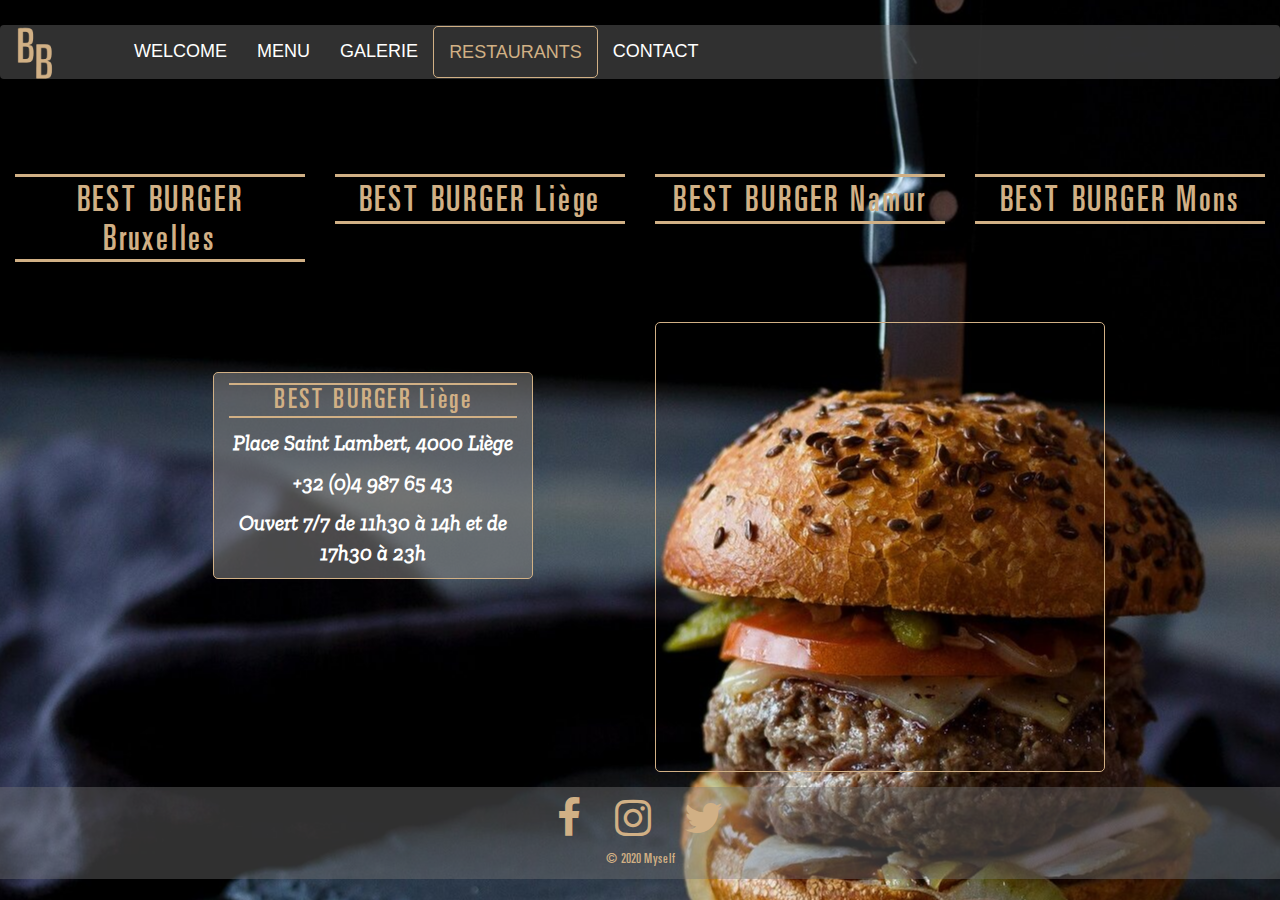
<file: restaurant_liege.html>
<!DOCTYPE html>

<html lang="fr">

    <head>
        <meta charset="UTF-8">
        <meta name="description" content="Exercice Bootstrap - Réalisation d'une page web d'un restaurant fictif - page restaurant de Liège">
        <meta name="author" content="Olivier Peeters">
        <meta name="viewport" content="width=device-width, initial-scale=1.0">
    
        <!-- LIENS CDN BOOTSTRAP CSS ET FONTAWESOME -->
        <link rel="stylesheet" href="https://stackpath.bootstrapcdn.com/bootstrap/3.4.1/css/bootstrap.min.css">
        <link rel="stylesheet" href="https://stackpath.bootstrapcdn.com/font-awesome/4.7.0/css/font-awesome.min.css" integrity="sha384-wvfXpqpZZVQGK6TAh5PVlGOfQNHSoD2xbE+QkPxCAFlNEevoEH3Sl0sibVcOQVnN" crossorigin="anonymous">
        
        <!-- CSS LOCAL -->
        <link rel="stylesheet"href="style.css">

        <!-- LOGO A COTE DU TITRE DE LA PAGE -->
        <link rel="shortcut icon" type="image/png" href="images/logo.png">
    
        <!-- TITRE DE LA PAGE -->
        <title>BEST BURGER</title>
    </head>
    
    <!-- BODY -->
    <body>
        <!-- HEADER WITH NAVBAR -->
        <header>
            
            <nav class="navbar navbar-default">
                <!-- LOGO NAVBAR -->
                <div class="navbar-header">
                    <a class="navbar-brand" href="index.html"><img src="images/logo.png" alt="logo Best Burger"></a>
                </div>
                    
                <ul class="nav navbar-nav">
                    
                    <li><a href="index.html">WELCOME</a></li>
                    <li><a href="menu.html">MENU</a></li>
                    <li><a href="galerie.html">GALERIE</a></diliv>
                    <li class="active"><a href="restaurants.html">RESTAURANTS</a></li>
                    <li><a href="contact.html">CONTACT</a></li>

                </ul>
            </nav>

        </header>

        <section class="container-fluid">
            <!-- CHOIX RESTAURANTS -->
            <div class="row restaurants">
                <div class="col-sm-3">
                    <a href="restaurant_bruxelles.html"><h3 class="restaurants">BEST BURGER Bruxelles</h3></a>
                </div>

                <div class="col-sm-3">
                    <a href="restaurant_liege.html"><h3 class="restaurants">BEST BURGER Liège</h3></a>
                </div>

                <div class="col-sm-3">
                    <a href="restaurant_namur.html"><h3 class="restaurants">BEST BURGER Namur</h3></a>
                </div>

                <div class="col-sm-3">
                    <a href="restaurant_mons.html"><h3 class="restaurants">BEST BURGER Mons</h3></a>
                </div>                 
            </div>

            <!-- ADRESSE ET HORAIRES -->
            <div class="row coord">
                <div class="col-sm-12 col-md-3 col-md-offset-2" id="address">
                    <h4>BEST BURGER Liège</h4>
                    <p>Place Saint Lambert, 4000 Liège</p>
                    <p>+32 (0)4 987 65 43</p>
                    <p>Ouvert 7/7 de 11h30 à 14h et de 17h30 à 23h</p>
                </div>
                
                <!-- IFRAME GOOGLE MAP -->
                <div class="col-sm-12 col-md-4 col-md-offset-1 text-center">
                    <iframe src="https://www.google.com/maps/d/embed?mid=18tsLfKpF7ws0qqQnNYb1OUDAETzOaqZT" height="450" width="450"></iframe>
                </div>
            </div>
        </section>

        <!-- FOOTER -->
        <footer class="container-fluid">
            <div class="row">
            
                <div class="col-sm-12 col-md-6 col-md-offset-3">
                    <!-- LIENS RESEAUX SOCIAUX -->
                    <a href="https://www.facebook.com">
                        <i class="fa fa-3x fa-facebook"></i>
                    </a>
                    <a href="https://www.instagram.com">
                        <i class="fa fa-3x fa-instagram"></i>
                    </a>
                    <a href="https://www.twitter.com">
                        <i class="fa fa-3x fa-twitter"></i>
                    </a>
                    <!-- COPYRIGHT -->
                    <p>&copy; 2020 Myself</p>

                </div>
        
            </div>
        </footer>
        
    </body>
</html>
</file>
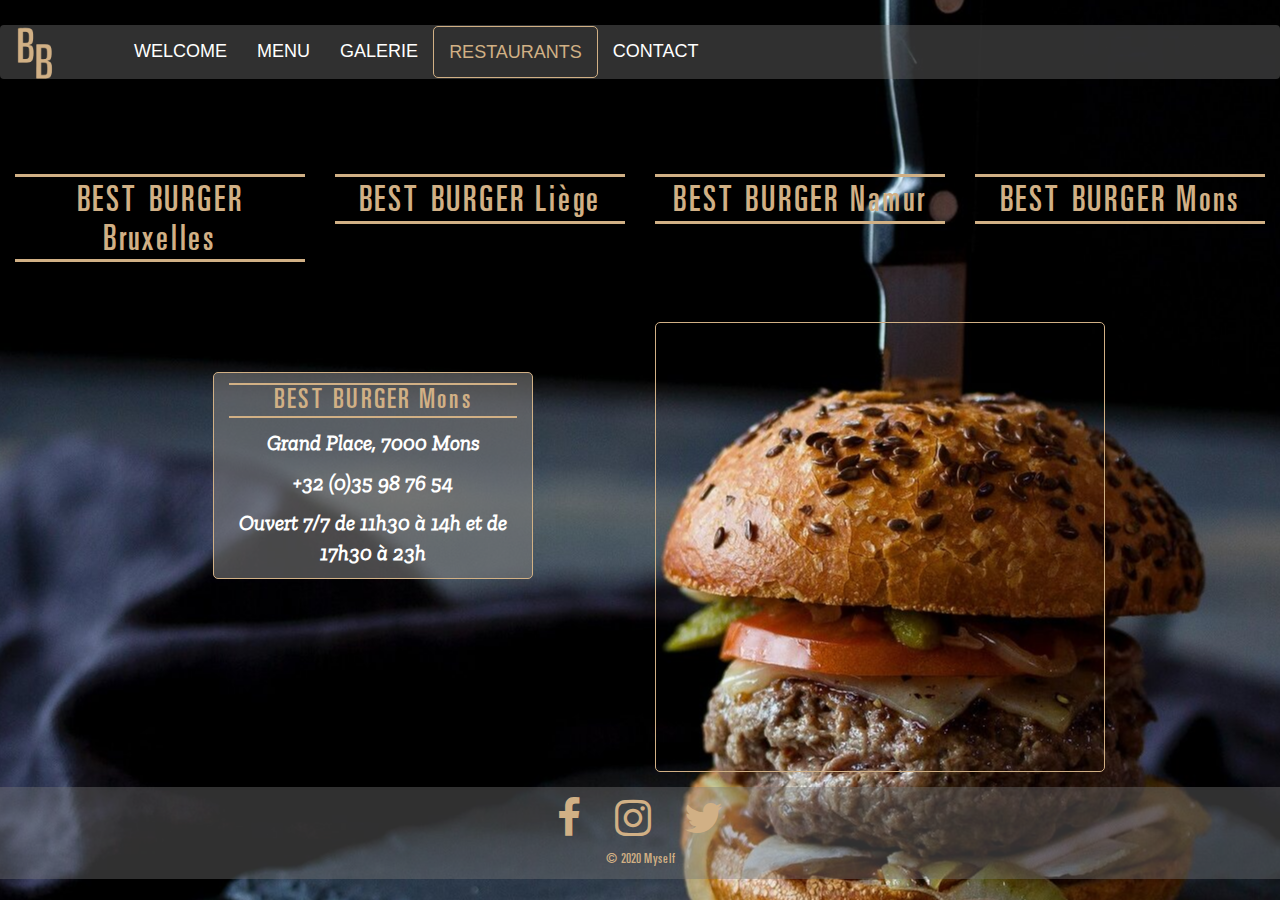
<file: restaurant_mons.html>
<!DOCTYPE html>

<html lang="fr">

    <head>
        <meta charset="UTF-8">
        <meta name="description" content="Exercice Bootstrap - Réalisation d'une page web d'un restaurant fictif - page du restaurant de Mons">
        <meta name="author" content="Olivier Peeters">
        <meta name="viewport" content="width=device-width, initial-scale=1.0">
    
        <!-- LIENS CDN BOOTSTRAP CSS ET FONTAWESOME -->
        <link rel="stylesheet" href="https://stackpath.bootstrapcdn.com/bootstrap/3.4.1/css/bootstrap.min.css">
        <link rel="stylesheet" href="https://stackpath.bootstrapcdn.com/font-awesome/4.7.0/css/font-awesome.min.css" integrity="sha384-wvfXpqpZZVQGK6TAh5PVlGOfQNHSoD2xbE+QkPxCAFlNEevoEH3Sl0sibVcOQVnN" crossorigin="anonymous">
        
        <!-- CSS LOCAL -->
        <link rel="stylesheet"href="style.css">

        <!-- LOGO A COTE DU TITRE DE LA PAGE -->
        <link rel="shortcut icon" type="image/png" href="images/logo.png">
    
        <!-- TITRE DE LA PAGE -->
        <title>BEST BURGER</title>
    </head>
    
    <!-- BODY -->
    <body>
        <!-- HEADER WITH NAVBAR -->
        <header>
            
            <nav class="navbar navbar-default">
                <!-- LOGO NAVBAR -->
                <div class="navbar-header">
                    <a class="navbar-brand" href="index.html"><img src="images/logo.png" alt="logo Best Burger"></a>
                </div>
                    
                <ul class="nav navbar-nav">
                    
                    <li><a href="index.html">WELCOME</a></li>
                    <li><a href="menu.html">MENU</a></li>
                    <li><a href="galerie.html">GALERIE</a></diliv>
                    <li class="active"><a href="restaurants.html">RESTAURANTS</a></li>
                    <li><a href="contact.html">CONTACT</a></li>

                </ul>
            </nav>

        </header>

        <section class="container-fluid">
            <!-- CHOIX RESTAURANTS -->
            <div class="row restaurants">
                <div class="col-sm-3">
                    <a href="restaurant_bruxelles.html"><h3 class="restaurants">BEST BURGER Bruxelles</h3></a>
                </div>

                <div class="col-sm-3">
                    <a href="restaurant_liege.html"><h3 class="restaurants">BEST BURGER Liège</h3></a>
                </div>

                <div class="col-sm-3">
                    <a href="restaurant_namur.html"><h3 class="restaurants">BEST BURGER Namur</h3></a>
                </div>

                <div class="col-sm-3">
                    <a href="restaurant_mons.html"><h3 class="restaurants">BEST BURGER Mons</h3></a>
                </div>                 
            </div>

            <!-- ADRESSE ET HORAIRES -->
            <div class="row coord">
                <div class="col-sm-12 col-md-3 col-md-offset-2" id="address">
                    <h4>BEST BURGER Mons</h4>
                    <p>Grand Place, 7000 Mons</p>
                    <p>+32 (0)35 98 76 54</p>
                    <p>Ouvert 7/7 de 11h30 à 14h et de 17h30 à 23h</p>
                </div>

                <!-- IFRAME GOOGLE MAP -->
                <div class="col-sm-12 col-md-4 col-md-offset-1 text-center">
                    <iframe src="https://www.google.com/maps/d/embed?mid=1csiUG_ORKYRdLecDgEJOFj67-95gjsoR" height="450" width="450"></iframe>
               </div>
            </div>

        </section>

        <!-- FOOTER -->
        <footer class="container-fluid">
            <div class="row">
            
                <div class="col-sm-12 col-md-6 col-md-offset-3">
                    <!-- LIENS RESEAUX SOCIAUX -->
                    <a href="https://www.facebook.com">
                        <i class="fa fa-3x fa-facebook"></i>
                    </a>
                    <a href="https://www.instagram.com">
                        <i class="fa fa-3x fa-instagram"></i>
                    </a>
                    <a href="https://www.twitter.com">
                        <i class="fa fa-3x fa-twitter"></i>
                    </a>
                    <!-- COPYRIGHT -->
                    <p>&copy; 2020 Myself</p>

                </div>
        
            </div>
        </footer>
      
    </body>
</html>
</file>
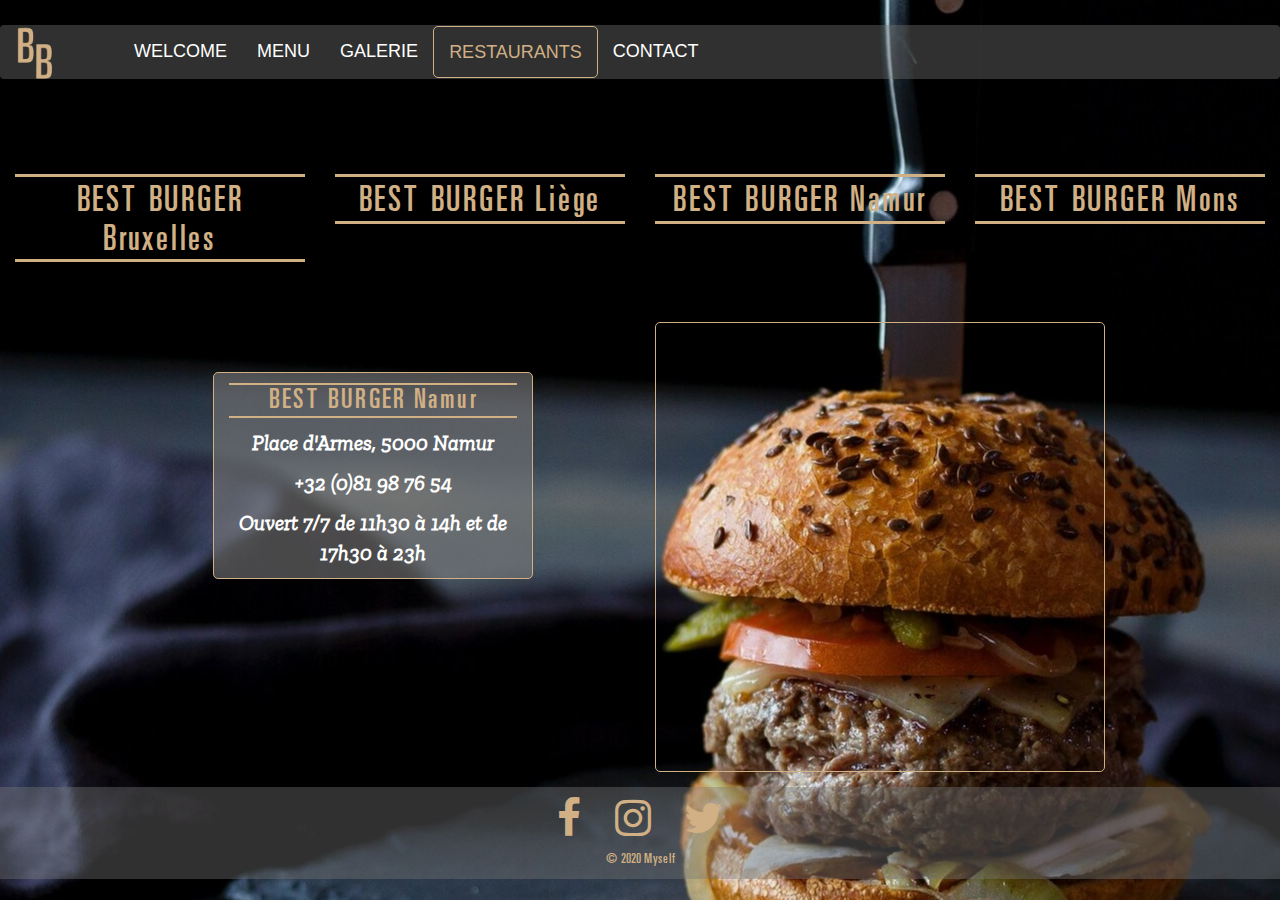
<file: restaurant_namur.html>
<!DOCTYPE html>

<html lang="fr">

    <head>
        <meta charset="UTF-8">
        <meta name="description" content="Exercice Bootstrap - Réalisation d'une page web d'un restaurant fictif - page du restaurant de Namur">
        <meta name="author" content="Olivier Peeters">
        <meta name="viewport" content="width=device-width, initial-scale=1.0">
    
        <!-- LIENS CDN BOOTSTRAP CSS ET FONTAWESOME -->
        <link rel="stylesheet" href="https://stackpath.bootstrapcdn.com/bootstrap/3.4.1/css/bootstrap.min.css">
        <link rel="stylesheet" href="https://stackpath.bootstrapcdn.com/font-awesome/4.7.0/css/font-awesome.min.css" integrity="sha384-wvfXpqpZZVQGK6TAh5PVlGOfQNHSoD2xbE+QkPxCAFlNEevoEH3Sl0sibVcOQVnN" crossorigin="anonymous">
        
        <!-- CSS LOCAL -->
        <link rel="stylesheet"href="style.css">

        <!-- LOGO A COTE DU TITRE DE LA PAGE -->
        <link rel="shortcut icon" type="image/png" href="images/logo.png">
    
        <!-- TITRE DE LA PAGE -->
        <title>BEST BURGER</title>
    </head>
    
    <!-- BODY -->
    <body>
        <!-- HEADER WITH NAVBAR -->
        <header>
            
            <nav class="navbar navbar-default">
                <!-- LOGO NAVBAR -->
                <div class="navbar-header">
                    <a class="navbar-brand" href="index.html"><img src="images/logo.png" alt="logo Best Burger"></a>
                </div>
                    
                <ul class="nav navbar-nav">
                    
                    <li><a href="index.html">WELCOME</a></li>
                    <li><a href="menu.html">MENU</a></li>
                    <li><a href="galerie.html">GALERIE</a></diliv>
                    <li class="active"><a href="restaurants.html">RESTAURANTS</a></li>
                    <li><a href="contact.html">CONTACT</a></li>

                </ul>
            </nav>

        </header>

    
        <section class="container-fluid">
            <!-- CHOIX RESTAURANTS -->
            <div class="row restaurants">
                <div class="col-sm-3">
                    <a href="restaurant_bruxelles.html"><h3 class="restaurants">BEST BURGER Bruxelles</h3></a>
                </div>

                <div class="col-sm-3">
                    <a href="restaurant_liege.html"><h3 class="restaurants">BEST BURGER Liège</h3></a>
                </div>

                <div class="col-sm-3">
                    <a href="restaurant_namur.html"><h3 class="restaurants">BEST BURGER Namur</h3></a>
                </div>

                <div class="col-sm-3">
                    <a href="restaurant_mons.html"><h3 class="restaurants">BEST BURGER Mons</h3></a>
                </div>                 
            </div>

            <!-- ADRESSE ET HORAIRES -->
            <div class="row coord">
                <div class="col-sm-12 col-md-3 col-md-offset-2" id="address">
                    <h4>BEST BURGER Namur</h4>
                    <p>Place d'Armes, 5000 Namur</p>
                    <p>+32 (0)81 98 76 54</p>
                    <p>Ouvert 7/7 de 11h30 à 14h et de 17h30 à 23h</p>
                </div>

                <!-- IFRAME GOOGLE MAP -->
                <div class="col-sm-12 col-md-4 col-md-offset-1 text-center">
                    <iframe src="https://www.google.com/maps/d/embed?mid=1bCukFX7TGn4mbmKcs-_RrQvLf3yhKO0S" height="450" width="450"></iframe>
                </div>
            </div>
            
        </section>

        <!-- FOOTER -->
        <footer class="container-fluid">
            <div class="row">
            
                <div class="col-sm-12 col-md-6 col-md-offset-3">
                    <!-- LIENS RESEAUX SOCIAUX -->
                    <a href="https://www.facebook.com">
                        <i class="fa fa-3x fa-facebook"></i>
                    </a>
                    <a href="https://www.instagram.com">
                        <i class="fa fa-3x fa-instagram"></i>
                    </a>
                    <a href="https://www.twitter.com">
                        <i class="fa fa-3x fa-twitter"></i>
                    </a>
                    <!-- COPYRIGHT -->
                    <p>&copy; 2020 Myself</p>

                </div>
        
            </div>
        </footer>
    
    </body>
</html>
</file>
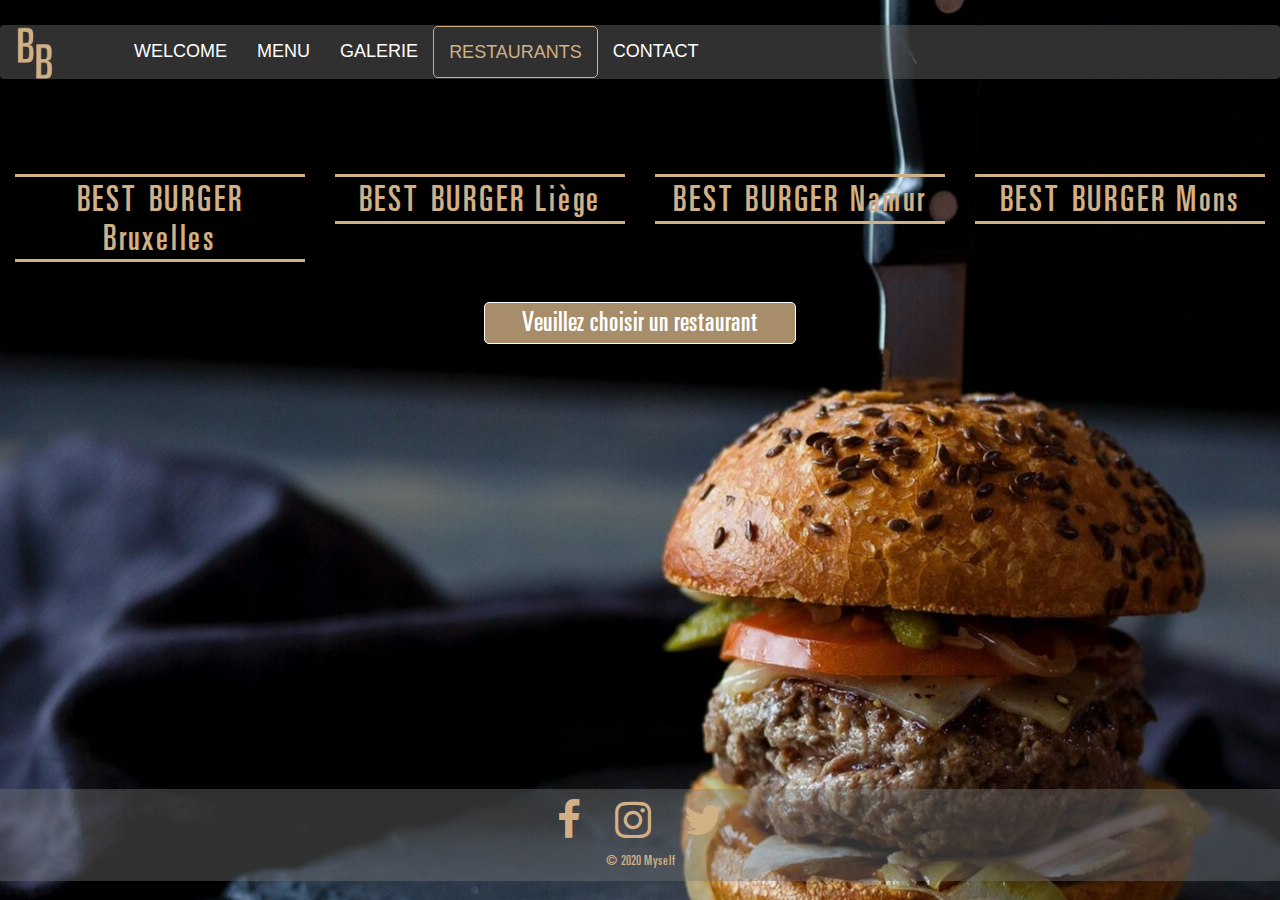
<file: restaurants.html>
<!DOCTYPE html>

<html lang="fr">

    <head>
        <meta charset="UTF-8">
        <meta name="description" content="Exercice Bootstrap - Réalisation d'une page web d'un restaurant fictif - pages choix restaurants pour les infos">
        <meta name="author" content="Olivier Peeters">
        <meta name="viewport" content="width=device-width, initial-scale=1.0">
    
        <!-- LIENS CDN BOOTSTRAP CSS ET FONTAWESOME -->
        <link rel="stylesheet" href="https://stackpath.bootstrapcdn.com/bootstrap/3.4.1/css/bootstrap.min.css">
        <link rel="stylesheet" href="https://stackpath.bootstrapcdn.com/font-awesome/4.7.0/css/font-awesome.min.css" integrity="sha384-wvfXpqpZZVQGK6TAh5PVlGOfQNHSoD2xbE+QkPxCAFlNEevoEH3Sl0sibVcOQVnN" crossorigin="anonymous">
        
        <!-- CSS LOCAL -->
        <link rel="stylesheet"href="style.css">

        <!-- LOGO A COTE DU TITRE DE LA PAGE -->
        <link rel="shortcut icon" type="image/png" href="images/logo.png">
    
        <!-- TITRE DE LA PAGE -->
        <title>BEST BURGER</title>
    </head>
    
    <!-- BODY -->
    <body>
        <!-- HEADER WITH NAVBAR -->
        <header>
            
            <nav class="navbar navbar-default">
                <!-- LOGO NAVBAR -->
                <div class="navbar-header">
                    <a class="navbar-brand" href="index.html"><img src="images/logo.png" alt="logo Best Burger"></a>
                </div>
                    
                <ul class="nav navbar-nav">
                    
                    <li><a href="index.html">WELCOME</a></li>
                    <li><a href="menu.html">MENU</a></li>
                    <li><a href="galerie.html">GALERIE</a></diliv>
                    <li class="active"><a href="restaurants.html">RESTAURANTS</a></li>
                    <li><a href="contact.html">CONTACT</a></li>

                </ul>
            </nav>

        </header>


        <section class="container-fluid">
            <!-- CHOIX RESTAURANTS -->
            <div class="row restaurants">
                <div class="col-sm-3">
                    <a href="restaurant_bruxelles.html"><h3 class="restaurants">BEST BURGER Bruxelles</h3></a>
                </div>

                <div class="col-sm-3">
                    <a href="restaurant_liege.html"><h3 class="restaurants">BEST BURGER Liège</h3></a>
                </div>

                <div class="col-sm-3">
                    <a href="restaurant_namur.html"><h3 class="restaurants">BEST BURGER Namur</h3></a>
                </div>

                <div class="col-sm-3">
                    <a href="restaurant_mons.html"><h3 class="restaurants">BEST BURGER Mons</h3></a>
                </div>
            </div>

            <!-- INFO DEMANDE DE CHOISIR UN RESTAURANT -->
            <div class="choix">Veuillez choisir un restaurant</div>
        
        </section>

       
        <!-- FOOTER -->
        <footer class="container-fluid">
            <div class="row">
            
                <div class="col-sm-12 col-md-6 col-md-offset-3">
                    <!-- LIENS RESEAUX SOCIAUX -->
                    <a href="https://www.facebook.com">
                        <i class="fa fa-3x fa-facebook"></i>
                    </a>
                    <a href="https://www.instagram.com">
                        <i class="fa fa-3x fa-instagram"></i>
                    </a>
                    <a href="https://www.twitter.com">
                        <i class="fa fa-3x fa-twitter"></i>
                    </a>
                    <!-- COPYRIGHT -->
                    <p>&copy; 2020 Myself</p>

                </div>
        
            </div>
        </footer>
    
    </body>
</html>
</file>
<file: style.css>
body {
    background-image: url(images/background.jpg);
    background-repeat: no-repeat;
    background-size: auto;
    background-attachment:fixed;
    background-position: center;
}

@font-face {
    font-family: "UniversLT-UltraCondensed";
    src: url(font/Univers\ LT\ 59\ Ultra\ Condensed.ttf);
}

@font-face {
    font-family: "ZillaSlab-Italic";
    src: url(font/ZillaSlab-Italic.ttf);
}

h2 {
    font-family: "UniversLT-UltraCondensed";
    font-size: 3.5em;
    letter-spacing: 0.1em;
    color: #d1b085;
    text-align: center;
}

h3 {
    font-family: "UniversLT-UltraCondensed";
    font-size: 2.5em;
    text-transform: uppercase;
    letter-spacing: 0.08em;
    color: #ffffff;
    text-align: center;
}


/* NAVBAR */

.navbar {
    position: relative;
    min-height: 50px;
    margin-top: 25px;
    margin-bottom: 20px;
}

.navbar-default {
    background-color: rgb(120, 120, 120, 0.4);
    border-color: transparent;
}

.navbar .navbar-brand {
    padding-top: 0px;
}

.navbar .navbar-brand img {
    height: 160%;
    margin-right: 50px;
}

.navbar-default .navbar-nav li a {
    font-size: large;
    color: #ffffff;
}

.navbar-default .navbar-nav > .active > a,
.navbar-default .navbar-nav > .active > a:hover {
    color: #d1b085;
      background-color: transparent;
      border: 1px solid #d1b085;
      border-radius: 5px;
}


/* JUMBOTRON */

.jumbotron {
    background-color: rgb(120, 120, 120, 0.4);
    text-align: center;
    font-family: "UniversLT-UltraCondensed";
    letter-spacing: 0.5em;
    border: 1px solid #d1b085;
}

hr {
    background-color: #d1b085;
    height: 3px;
    border: none;
}

.jumbotron h1 {
    font-size: 8em;
    color: #d1b085;
    margin-bottom: 25px;
    margin-top: 25px;
}

.jumbotron p {
    font-size: 4em;
    text-transform: uppercase;
    color: #ffffff;
}


/* PANEL */
.panel {
    background-color: rgb(120, 120, 120, 0.4);
    width: 70%;
    height: auto;
    margin-top: 5px;
    margin-right: auto;
    margin-left: auto;
    padding-bottom: 25px;
    padding-left: 20px;
    padding-right: 20px;
    border: 1px solid #d1b085;
}

.panel p {
    font-family: "ZillaSlab-Italic";
    color: #ffffff;
    font-weight: bold;
    font-size: 1.2em;
    text-align: justify;
}

.panel ul {
    color: #ffffff;
    font-family: "ZillaSlab-Italic";
    font-weight: bold;
    font-size: 1.2em;
}

.panel li {

}

[class*="col-"] {
    border-radius: 5px;
    
}


/* MENU */

.menu h2 {
    font-size: 2.5em;
    letter-spacing: 0.1em;
    color: #d1b085;
    text-align: left;
    margin-left: 5px;
    margin-right: 5px;
    padding-top: 5px;
    border-top: 3px solid #d1b085;
    border-bottom: 3px solid #d1b085;
}

.menu h3 {
    font-size: 2em;
    letter-spacing: 0.1em;
}

.list-group li {
    height: 50%;
}

.list-group-item h4 {
    font-family: "UniversLT-UltraCondensed";
    font-size: 1.5em;
    text-transform: uppercase;
    letter-spacing: 0.08em;
    color: #d1b085;
}


.list-group-item p {
    font-family: "ZillaSlab-Italic";
    color: #ffffff;
    font-weight: bold;
    font-size: 1.1em;
}



.menu {
    background-color: rgb(120, 120, 120, 0.4);
    border: 1px solid #d1b085;
    margin-bottom: 25px;
}

.list-group-item {
    background-color: rgb(120, 120, 120, 0.6);
    padding-bottom: 1px;
}


/* GALERIE */

.row.picture {
    margin-top: 25px;
}

.picture img {
    width: 100%;
    border-radius: 5px;
}

#pagination {
   text-align: center;
   margin-top: 25px;
   margin-bottom: 205px;
}




/* RESTAURANTS */

h3.restaurants{
    font-family: "UniversLT-UltraCondensed";
    font-size: 2.5em;
    letter-spacing: 0.08em;
    text-transform: none;
    color: #d1b085;
    text-align: center;
    margin-top: 75px;
    padding-top: 5px;
    border-top: 3px solid #d1b085;
    border-bottom: 3px solid #d1b085;
}

.row.restaurant a, a:hover, a:visited, a:active {
    text-decoration: none;
}

.choix {
    font-family: "UniversLT-UltraCondensed";
    font-size: 2em;
    width: 25%;
    margin-top: 30px;
    margin-left: auto;
    margin-right: auto;
    margin-bottom: 445px;
    background-color: rgb(209, 176, 133, 0.8);
    color: #ffffff;
    text-align: center;
    border: 1px solid #ffffff;
    border-radius: 5px;
}
.row.coord {
    margin-top: 50px;
    margin-bottom: 10px;
}

#address {
    margin-top: 50px;
    text-align: center;
    background-color: rgb(120, 120, 120, 0.6);
    margin-bottom: 25px;

    border: 1px solid #d1b085;
}

.row.coord h4 {
    border-top: 2px solid #d1b085;
    border-bottom: 2px solid #d1b085;
    font-family: "UniversLT-UltraCondensed";
    font-size: 2em;
    letter-spacing: 0.08em;
    color: #d1b085;
}

.row.coord p {
    font-family: "ZillaSlab-Italic";
    color: #ffffff;
    font-weight: bold;
    font-size: 1.5em;
}

.row.coord iframe {
    border: 1px solid #d1b085;
    border-radius: 5px;
}


/* FORMULAIRE CONTACT */

form {
    background-color: rgb(120, 120, 120, 0.4);    
    border-radius: 5px;
    padding-top: 1px;
    margin-bottom: 25px;
    border: 1px solid #d1b085;
}


form h2 {
    font-size: 2.5em;
    letter-spacing: 0.1em;
    color: #d1b085;
    text-align: left;
    margin-left: 25px;
    margin-right: 25px;
    padding-top: 5px;
    border-top: 3px solid #d1b085;
    border-bottom: 3px solid #d1b085;
}

.form-group {
    margin-left: 25px;
    margin-right: 25px;
    font-family: "UniversLT-UltraCondensed";
    font-size: 1.5em;
    color: #d1b085;
    letter-spacing: 0.1em;

}

form .form-group .form-control {
    font-size: 1em;
}

.btn {
    background-color: #d1b085;
    font-size: 1em;
    border: 2px solid #ffffff;
    margin-top: -20px;
}

/* FOOTER */

footer {
    text-align: center;
    padding-top: 10px;
    background-color: rgb(120, 120, 120, 0.4);
}

footer a {
    color: #d1b085;
    margin-left: 15px;
    margin-right: 15px;
}


footer p {
    font-family: "UniversLT-UltraCondensed";
    color: #d1b085;
    margin-top: 10px;
}
</file>
